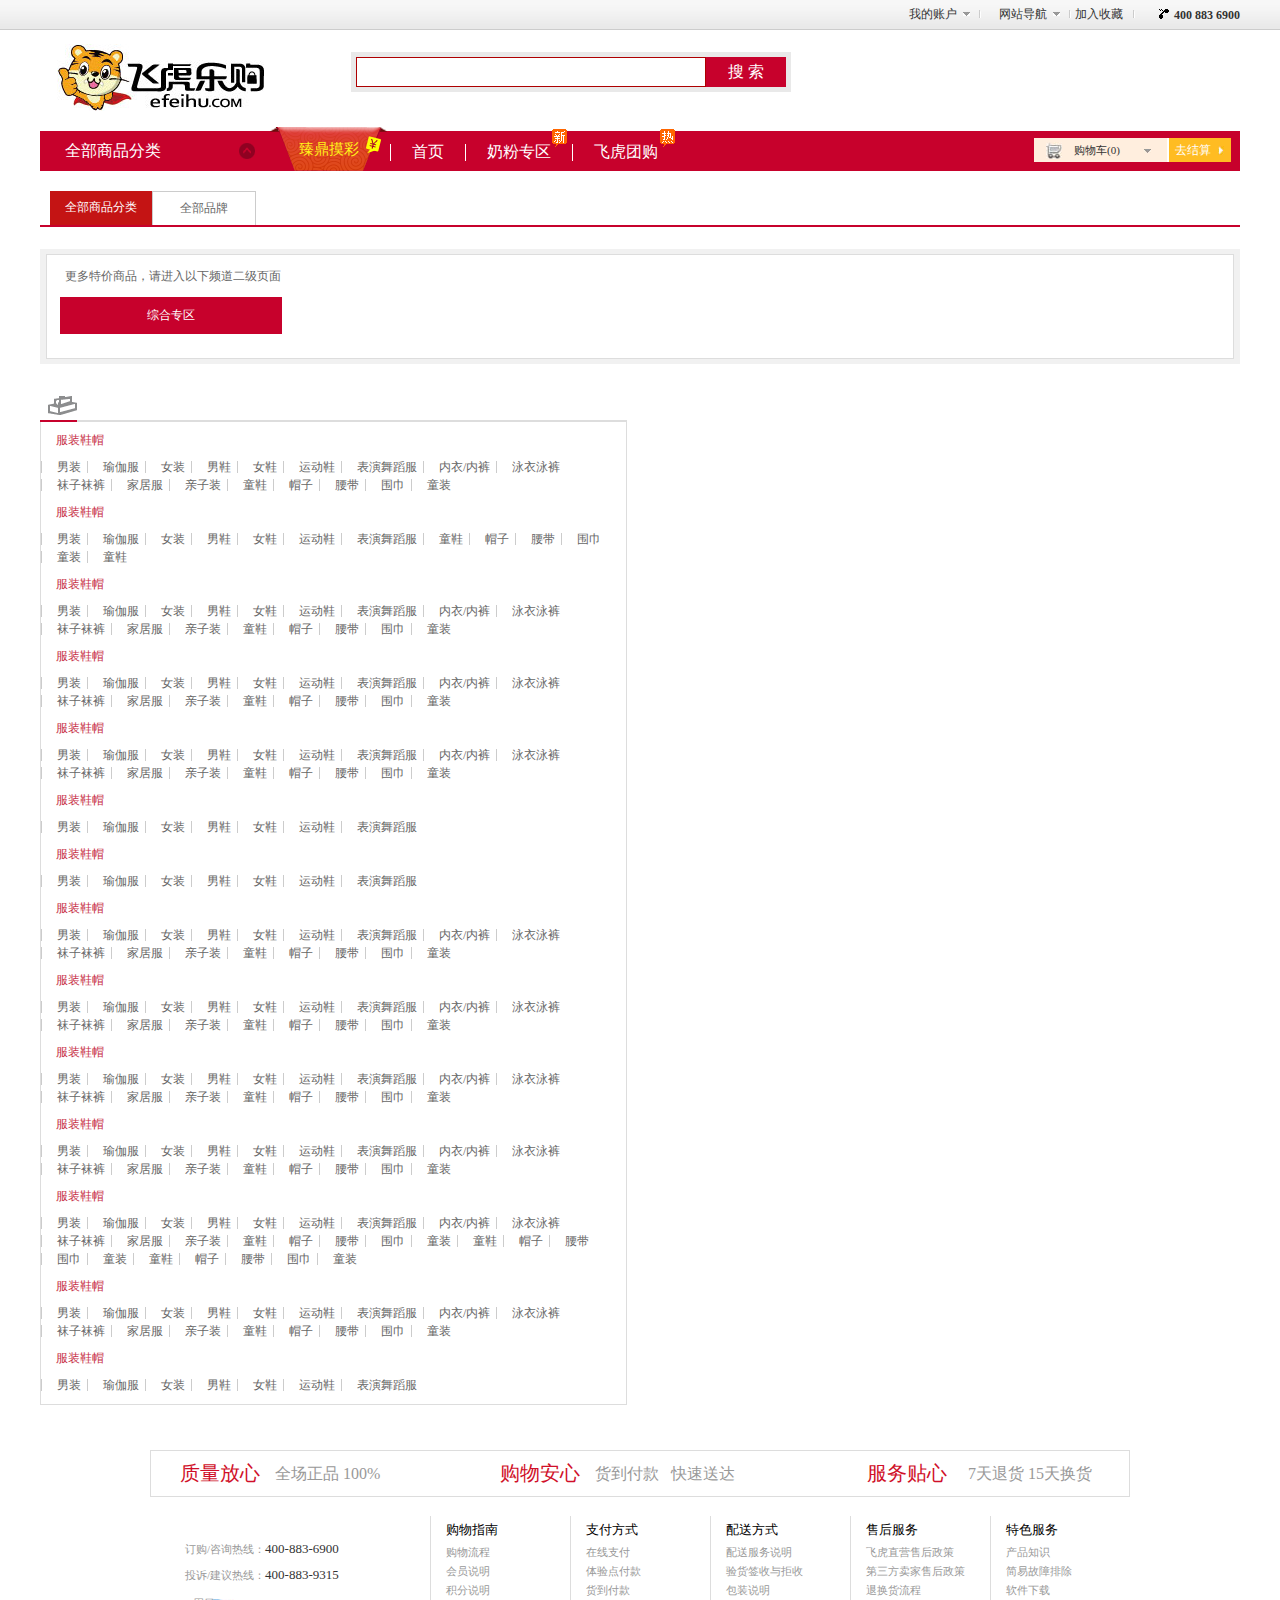
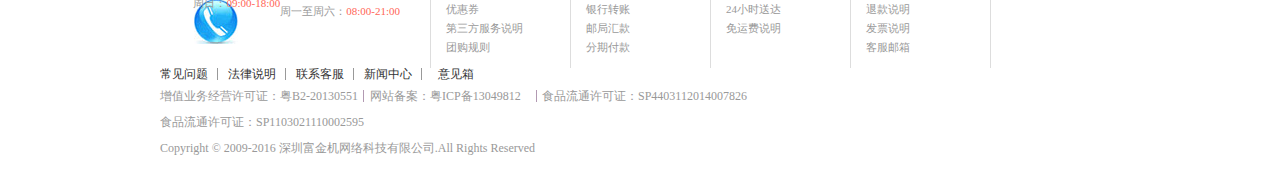
<file: 123/html/caidan.html>
<!DOCTYPE html>
<html>
	<head>
		<meta charset="UTF-8">
		<title>列表分类</title>
	    <script type="text/javascript" src="../js/jquery-1.11.0.js"></script>
		<script type="text/javascript" src="../js/myhave.js"></script>
		<link rel="stylesheet" type="text/css" href="../css/common.css"/> 
		<link rel="stylesheet" type="text/css" href="../css/style03.css"/>
	</head>
	<body>
		<div class="sl_sitenav">
			<div class="sl_sitenav_bd clearfix">
				<div class="loginReg" id="loginReg" style="display: ">
					<span class="login">
						您好，欢迎来到飞虎乐购！
						<a href="denglu.html">安全登录</a>
					</span>
					<span class="reg">
						还没加入我们？
						<a href="zhuce.html">免费注册</a>
					</span>
				</div>
				<div class="quickmenu">
					<div class="myacount" id="Jmyacount">
						<div class="menu">
							<a href="#" class="menu_hd" >
	                        	我的账户
	                        	<b></b>
	                        	<span></span>
							</a>
		                    <ul class="menu_bd">
		                        <li><a href="#">账户首页</a></li>
		                        <li><a href="#">我的收藏</a></li>
		                        <li><a href="#">我的订单</a></li>
		                    </ul>

						</div>	
					</div>
					<div class="help" id="Jhelp"> 
		                <div class="menu"> 
			             	<a href="#" class="menu_hd">
			             		网站导航
			             		<b></b>
			             		<span></span>
			             		</a>
			                <ul class="menu_bd ">
			                    <li><a href="#">帮助中心</a></li>
			                    <li><a href="#">联系客服</a></li>
			                    <li><a href="#">常见问题</a></li>
			                </ul>
		                </div>
		            </div>
					<div class="collection">
                        <a href="#" id="JaddFavorites">加入收藏</a>
                        <b></b>
					</div>                
                    <div class="tel">
                        400 883 6900
                        <b></b>
                    </div>
				</div>
			</div>
		</div>
		<div class="tubiao">
			<a class="fhlg" title="飞虎乐购" href="../index.html"><img src="../img/fhlg.jpg"/></a>
			<form class="sarch">
				<input class="text" type="text">
				<input class="butn" type="button" value="搜 索">
			</form>
			<div class="mainnav">
				<div class="clect">
					<span>全部商品分类<i></i></span>
					<ul class="second">
						<li><em></em><a href="#">服装鞋帽</a><b></b></li>
						<li><em></em><a href="#">服装鞋帽</a><b></b></li>
						<li><em></em><a href="#">服装鞋帽</a><b></b></li>
						<li><em></em><a href="#">服装鞋帽</a><b></b></li>
						<li><em></em><a href="#">服装鞋帽</a><b></b></li>
						<li><em></em><a href="#">服装鞋帽</a><b></b></li>
						<li><em></em><a href="#">服装鞋帽</a><b></b></li>
						<li><em></em><a href="#">服装鞋帽</a><b></b></li>
						<li><em></em><a href="#">服装鞋帽</a><b></b></li>
						<li><em></em><a href="#">服装鞋帽</a><b></b></li>
						<li><em></em><a href="#">服装鞋帽</a><b></b></li>
					</ul>
					<div>
					<div class="clect_a">
						<div class="clect_l">
							<ul>
								<li><em></em><a href="#">男装</a></li>
								<li><em></em><a href="#">瑜伽服</a></li>
								<li><em></em><a href="#">女装</a></li>
								<li><em></em><a href="#">男鞋</a></li>
								<li><em></em><a href="#">女鞋</a></li>
								<li><em></em><a href="#">运动鞋</a></li>
								<li><em></em><a href="#">表演舞蹈服</a></li>
								<li><em></em><a href="#">内衣/内裤</a></li>
								<li><em></em><a href="#">泳衣泳裤</a></li>
								<li><em></em><a href="#">袜子袜裤</a></li>
								<li><em></em><a href="#">家居服</a></li>
								<li><em></em><a href="#">亲子装</a></li>
								<li><em></em><a href="#">童鞋</a></li>
								<li><em></em><a href="#">帽子</a></li>
								<li><em></em><a href="#">腰带</a></li>
								<li><em></em><a href="#">围巾</a></li>
								<li><em></em><a href="#">童装</a></li>
								
							</ul>
		
						</div>
						<div class="clect_r">
							<h3>热门品牌</h3>
							<span></span>
							<b></b>
							<ul class="clect_k">
								<li><a href="#">自然堂</a></li>
								<li><a href="#">御泥坊</a></li>
								<li><a href="#">博洋家纺</a></li>
								<li><a href="#">乐扣乐扣</a></li>
								<li><a href="#">七匹狼</a></li>
								<li><a href="#">爱华仕</a></li>
								<li><a href="#">苏泊尔</a></li>
								<li><a href="#">美的</a></li>
								<li><a href="#">曼秀雷敦</a></li>
							</ul>
						</div>
					</div>
					<div class="clect_a">
						<div class="clect_l">
							<ul>
								<li><em></em><a href="#">男装</a></li>
								<li><em></em><a href="#">瑜伽服</a></li>
								<li><em></em><a href="#">女装</a></li>
								<li><em></em><a href="#">男鞋</a></li>
								<li><em></em><a href="#">女鞋</a></li>
								<li><em></em><a href="#">运动鞋</a></li>
								<li><em></em><a href="#">表演舞蹈服</a></li>
								<li><em></em><a href="#">内衣/内裤</a></li>
								<li><em></em><a href="#">泳衣泳裤</a></li>
								<li><em></em><a href="#">袜子袜裤</a></li>
								<li><em></em><a href="#">家居服</a></li>
								<li><em></em><a href="#">亲子装</a></li>
								<li><em></em><a href="#">童鞋</a></li>
								<li><em></em><a href="#">帽子</a></li>
								<li><em></em><a href="#">腰带</a></li>
								<li><em></em><a href="#">围巾</a></li>
								<li><em></em><a href="#">童装</a></li>
								
							</ul>
		
						</div>
						<div class="clect_r">
							<h3>热门品牌</h3>
							<span></span>
							<b></b>
							<ul class="clect_k">
								<li><a href="#">自然堂</a></li>
								<li><a href="#">御泥坊</a></li>
								<li><a href="#">博洋家纺</a></li>
								<li><a href="#">乐扣乐扣</a></li>
								<li><a href="#">七匹狼</a></li>
								<li><a href="#">爱华仕</a></li>
								<li><a href="#">苏泊尔</a></li>
								<li><a href="#">美的</a></li>
								<li><a href="#">曼秀雷敦</a></li>
							</ul>
						</div>
					</div>
					<div class="clect_a">
						<div class="clect_l">
							<ul>
								<li><em></em><a href="#">男装</a></li>
								<li><em></em><a href="#">瑜伽服</a></li>
								<li><em></em><a href="#">女装</a></li>
								<li><em></em><a href="#">男鞋</a></li>
								<li><em></em><a href="#">女鞋</a></li>
								<li><em></em><a href="#">运动鞋</a></li>
								<li><em></em><a href="#">表演舞蹈服</a></li>
								<li><em></em><a href="#">内衣/内裤</a></li>
								<li><em></em><a href="#">泳衣泳裤</a></li>
								<li><em></em><a href="#">袜子袜裤</a></li>
								<li><em></em><a href="#">家居服</a></li>
								<li><em></em><a href="#">亲子装</a></li>
								<li><em></em><a href="#">童鞋</a></li>
								<li><em></em><a href="#">帽子</a></li>
								<li><em></em><a href="#">腰带</a></li>
								<li><em></em><a href="#">围巾</a></li>
								<li><em></em><a href="#">童装</a></li>
								
							</ul>
		
						</div>
						<div class="clect_r">
							<h3>热门品牌</h3>
							<span></span>
							<b></b>
							<ul class="clect_k">
								<li><a href="#">自然堂</a></li>
								<li><a href="#">御泥坊</a></li>
								<li><a href="#">博洋家纺</a></li>
								<li><a href="#">乐扣乐扣</a></li>
								<li><a href="#">七匹狼</a></li>
								<li><a href="#">爱华仕</a></li>
								<li><a href="#">苏泊尔</a></li>
								<li><a href="#">美的</a></li>
								<li><a href="#">曼秀雷敦</a></li>
							</ul>
						</div>
					</div>
					<div class="clect_a">
						<div class="clect_l">
							<ul>
								<li><em></em><a href="#">男装</a></li>
								<li><em></em><a href="#">瑜伽服</a></li>
								<li><em></em><a href="#">女装</a></li>
								<li><em></em><a href="#">男鞋</a></li>
								<li><em></em><a href="#">女鞋</a></li>
								<li><em></em><a href="#">运动鞋</a></li>
								<li><em></em><a href="#">表演舞蹈服</a></li>
								<li><em></em><a href="#">内衣/内裤</a></li>
								<li><em></em><a href="#">泳衣泳裤</a></li>
								<li><em></em><a href="#">袜子袜裤</a></li>
								<li><em></em><a href="#">家居服</a></li>
								<li><em></em><a href="#">亲子装</a></li>
								<li><em></em><a href="#">童鞋</a></li>
								<li><em></em><a href="#">帽子</a></li>
								<li><em></em><a href="#">腰带</a></li>
								<li><em></em><a href="#">围巾</a></li>
								<li><em></em><a href="#">童装</a></li>
								
							</ul>
		
						</div>
						<div class="clect_r">
							<h3>热门品牌</h3>
							<span></span>
							<b></b>
							<ul class="clect_k">
								<li><a href="#">自然堂</a></li>
								<li><a href="#">御泥坊</a></li>
								<li><a href="#">博洋家纺</a></li>
								<li><a href="#">乐扣乐扣</a></li>
								<li><a href="#">七匹狼</a></li>
								<li><a href="#">爱华仕</a></li>
								<li><a href="#">苏泊尔</a></li>
								<li><a href="#">美的</a></li>
								<li><a href="#">曼秀雷敦</a></li>
							</ul>
						</div>
					</div>
					<div class="clect_a">
						<div class="clect_l">
							<ul>
								<li><em></em><a href="#">男装</a></li>
								<li><em></em><a href="#">瑜伽服</a></li>
								<li><em></em><a href="#">女装</a></li>
								<li><em></em><a href="#">男鞋</a></li>
								<li><em></em><a href="#">女鞋</a></li>
								<li><em></em><a href="#">运动鞋</a></li>
								<li><em></em><a href="#">表演舞蹈服</a></li>
								<li><em></em><a href="#">内衣/内裤</a></li>
								<li><em></em><a href="#">泳衣泳裤</a></li>
								<li><em></em><a href="#">袜子袜裤</a></li>
								<li><em></em><a href="#">家居服</a></li>
								<li><em></em><a href="#">亲子装</a></li>
								<li><em></em><a href="#">童鞋</a></li>
								<li><em></em><a href="#">帽子</a></li>
								<li><em></em><a href="#">腰带</a></li>
								<li><em></em><a href="#">围巾</a></li>
								<li><em></em><a href="#">童装</a></li>
								
							</ul>
		
						</div>
						<div class="clect_r">
							<h3>热门品牌</h3>
							<span></span>
							<b></b>
							<ul class="clect_k">
								<li><a href="#">自然堂</a></li>
								<li><a href="#">御泥坊</a></li>
								<li><a href="#">博洋家纺</a></li>
								<li><a href="#">乐扣乐扣</a></li>
								<li><a href="#">七匹狼</a></li>
								<li><a href="#">爱华仕</a></li>
								<li><a href="#">苏泊尔</a></li>
								<li><a href="#">美的</a></li>
								<li><a href="#">曼秀雷敦</a></li>
							</ul>
						</div>
					</div>
					<div class="clect_a">
						<div class="clect_l">
							<ul>
								<li><em></em><a href="#">男装</a></li>
								<li><em></em><a href="#">瑜伽服</a></li>
								<li><em></em><a href="#">女装</a></li>
								<li><em></em><a href="#">男鞋</a></li>
								<li><em></em><a href="#">女鞋</a></li>
								<li><em></em><a href="#">运动鞋</a></li>
								<li><em></em><a href="#">表演舞蹈服</a></li>
								<li><em></em><a href="#">内衣/内裤</a></li>
								<li><em></em><a href="#">泳衣泳裤</a></li>
								<li><em></em><a href="#">袜子袜裤</a></li>
								<li><em></em><a href="#">家居服</a></li>
								<li><em></em><a href="#">亲子装</a></li>
								<li><em></em><a href="#">童鞋</a></li>
								<li><em></em><a href="#">帽子</a></li>
								<li><em></em><a href="#">腰带</a></li>
								<li><em></em><a href="#">围巾</a></li>
								<li><em></em><a href="#">童装</a></li>
								
							</ul>
		
						</div>
						<div class="clect_r">
							<h3>热门品牌</h3>
							<span></span>
							<b></b>
							<ul class="clect_k">
								<li><a href="#">自然堂</a></li>
								<li><a href="#">御泥坊</a></li>
								<li><a href="#">博洋家纺</a></li>
								<li><a href="#">乐扣乐扣</a></li>
								<li><a href="#">七匹狼</a></li>
								<li><a href="#">爱华仕</a></li>
								<li><a href="#">苏泊尔</a></li>
								<li><a href="#">美的</a></li>
								<li><a href="#">曼秀雷敦</a></li>
							</ul>
						</div>
					</div>
					<div class="clect_a">
						<div class="clect_l">
							<ul>
								<li><em></em><a href="#">男装</a></li>
								<li><em></em><a href="#">瑜伽服</a></li>
								<li><em></em><a href="#">女装</a></li>
								<li><em></em><a href="#">男鞋</a></li>
								<li><em></em><a href="#">女鞋</a></li>
								<li><em></em><a href="#">运动鞋</a></li>
								<li><em></em><a href="#">表演舞蹈服</a></li>
								<li><em></em><a href="#">内衣/内裤</a></li>
								<li><em></em><a href="#">泳衣泳裤</a></li>
								<li><em></em><a href="#">袜子袜裤</a></li>
								<li><em></em><a href="#">家居服</a></li>
								<li><em></em><a href="#">亲子装</a></li>
								<li><em></em><a href="#">童鞋</a></li>
								<li><em></em><a href="#">帽子</a></li>
								<li><em></em><a href="#">腰带</a></li>
								<li><em></em><a href="#">围巾</a></li>
								<li><em></em><a href="#">童装</a></li>
								
							</ul>
		
						</div>
						<div class="clect_r">
							<h3>热门品牌</h3>
							<span></span>
							<b></b>
							<ul class="clect_k">
								<li><a href="#">自然堂</a></li>
								<li><a href="#">御泥坊</a></li>
								<li><a href="#">博洋家纺</a></li>
								<li><a href="#">乐扣乐扣</a></li>
								<li><a href="#">七匹狼</a></li>
								<li><a href="#">爱华仕</a></li>
								<li><a href="#">苏泊尔</a></li>
								<li><a href="#">美的</a></li>
								<li><a href="#">曼秀雷敦</a></li>
							</ul>
						</div>
					</div>
					<div class="clect_a">
						<div class="clect_l">
							<ul>
								<li><em></em><a href="#">男装</a></li>
								<li><em></em><a href="#">瑜伽服</a></li>
								<li><em></em><a href="#">女装</a></li>
								<li><em></em><a href="#">男鞋</a></li>
								<li><em></em><a href="#">女鞋</a></li>
								<li><em></em><a href="#">运动鞋</a></li>
								<li><em></em><a href="#">表演舞蹈服</a></li>
								<li><em></em><a href="#">内衣/内裤</a></li>
								<li><em></em><a href="#">泳衣泳裤</a></li>
								<li><em></em><a href="#">袜子袜裤</a></li>
								<li><em></em><a href="#">家居服</a></li>
								<li><em></em><a href="#">亲子装</a></li>
								<li><em></em><a href="#">童鞋</a></li>
								<li><em></em><a href="#">帽子</a></li>
								<li><em></em><a href="#">腰带</a></li>
								<li><em></em><a href="#">围巾</a></li>
								<li><em></em><a href="#">童装</a></li>
								
							</ul>
		
						</div>
						<div class="clect_r">
							<h3>热门品牌</h3>
							<span></span>
							<b></b>
							<ul class="clect_k">
								<li><a href="#">自然堂</a></li>
								<li><a href="#">御泥坊</a></li>
								<li><a href="#">博洋家纺</a></li>
								<li><a href="#">乐扣乐扣</a></li>
								<li><a href="#">七匹狼</a></li>
								<li><a href="#">爱华仕</a></li>
								<li><a href="#">苏泊尔</a></li>
								<li><a href="#">美的</a></li>
								<li><a href="#">曼秀雷敦</a></li>
							</ul>
						</div>
					</div>
					<div class="clect_a">
						<div class="clect_l">
							<ul>
								<li><em></em><a href="#">男装</a></li>
								<li><em></em><a href="#">瑜伽服</a></li>
								<li><em></em><a href="#">女装</a></li>
								<li><em></em><a href="#">男鞋</a></li>
								<li><em></em><a href="#">女鞋</a></li>
								<li><em></em><a href="#">运动鞋</a></li>
								<li><em></em><a href="#">表演舞蹈服</a></li>
								<li><em></em><a href="#">内衣/内裤</a></li>
								<li><em></em><a href="#">泳衣泳裤</a></li>
								<li><em></em><a href="#">袜子袜裤</a></li>
								<li><em></em><a href="#">家居服</a></li>
								<li><em></em><a href="#">亲子装</a></li>
								<li><em></em><a href="#">童鞋</a></li>
								<li><em></em><a href="#">帽子</a></li>
								<li><em></em><a href="#">腰带</a></li>
								<li><em></em><a href="#">围巾</a></li>
								<li><em></em><a href="#">童装</a></li>
								
							</ul>
		
						</div>
						<div class="clect_r">
							<h3>热门品牌</h3>
							<span></span>
							<b></b>
							<ul class="clect_k">
								<li><a href="#">自然堂</a></li>
								<li><a href="#">御泥坊</a></li>
								<li><a href="#">博洋家纺</a></li>
								<li><a href="#">乐扣乐扣</a></li>
								<li><a href="#">七匹狼</a></li>
								<li><a href="#">爱华仕</a></li>
								<li><a href="#">苏泊尔</a></li>
								<li><a href="#">美的</a></li>
								<li><a href="#">曼秀雷敦</a></li>
							</ul>
						</div>
					</div>
					<div class="clect_a">
						<div class="clect_l">
							<ul>
								<li><em></em><a href="#">男装</a></li>
								<li><em></em><a href="#">瑜伽服</a></li>
								<li><em></em><a href="#">女装</a></li>
								<li><em></em><a href="#">男鞋</a></li>
								<li><em></em><a href="#">女鞋</a></li>
								<li><em></em><a href="#">运动鞋</a></li>
								<li><em></em><a href="#">表演舞蹈服</a></li>
								<li><em></em><a href="#">内衣/内裤</a></li>
								<li><em></em><a href="#">泳衣泳裤</a></li>
								<li><em></em><a href="#">袜子袜裤</a></li>
								<li><em></em><a href="#">家居服</a></li>
								<li><em></em><a href="#">亲子装</a></li>
								<li><em></em><a href="#">童鞋</a></li>
								<li><em></em><a href="#">帽子</a></li>
								<li><em></em><a href="#">腰带</a></li>
								<li><em></em><a href="#">围巾</a></li>
								<li><em></em><a href="#">童装</a></li>
								
							</ul>
		
						</div>
						<div class="clect_r">
							<h3>热门品牌</h3>
							<span></span>
							<b></b>
							<ul class="clect_k">
								<li><a href="#">自然堂</a></li>
								<li><a href="#">御泥坊</a></li>
								<li><a href="#">博洋家纺</a></li>
								<li><a href="#">乐扣乐扣</a></li>
								<li><a href="#">七匹狼</a></li>
								<li><a href="#">爱华仕</a></li>
								<li><a href="#">苏泊尔</a></li>
								<li><a href="#">美的</a></li>
								<li><a href="#">曼秀雷敦</a></li>
							</ul>
						</div>
					</div>
					<div class="clect_a">
						<div class="clect_l">
							<ul>
								<li><em></em><a href="#">男装</a></li>
								<li><em></em><a href="#">瑜伽服</a></li>
								<li><em></em><a href="#">女装</a></li>
								<li><em></em><a href="#">男鞋</a></li>
								<li><em></em><a href="#">女鞋</a></li>
								<li><em></em><a href="#">运动鞋</a></li>
								<li><em></em><a href="#">表演舞蹈服</a></li>
								<li><em></em><a href="#">内衣/内裤</a></li>
								<li><em></em><a href="#">泳衣泳裤</a></li>
								<li><em></em><a href="#">袜子袜裤</a></li>
								<li><em></em><a href="#">家居服</a></li>
								<li><em></em><a href="#">亲子装</a></li>
								<li><em></em><a href="#">童鞋</a></li>
								<li><em></em><a href="#">帽子</a></li>
								<li><em></em><a href="#">腰带</a></li>
								<li><em></em><a href="#">围巾</a></li>
								<li><em></em><a href="#">童装</a></li>
								
							</ul>
		
						</div>
						<div class="clect_r">
							<h3>热门品牌</h3>
							<span></span>
							<b></b>
							<ul class="clect_k">
								<li><a href="#">自然堂</a></li>
								<li><a href="#">御泥坊</a></li>
								<li><a href="#">博洋家纺</a></li>
								<li><a href="#">乐扣乐扣</a></li>
								<li><a href="#">七匹狼</a></li>
								<li><a href="#">爱华仕</a></li>
								<li><a href="#">苏泊尔</a></li>
								<li><a href="#">美的</a></li>
								<li><a href="#">曼秀雷敦</a></li>
							</ul>
						</div>
					</div>
					</div>
				</div>
				<div class="mocai">
					<a title="臻鼎摸彩" href="#">臻鼎摸彩</a>
				</div>
				<ul class="main_nav">
					<li><a title="首页" href="../index.html">首页</a></li>
					<li><a title="奶粉专区" href="#">奶粉专区</a><span class="new"></span></li>
					<li><a title="飞虎团购" href="#">飞虎团购</a><span class="hot"></span></li>
				</ul>
				<div class="shop">
					<a class="car" href="#">购物车(<b>0</b>)<i></i></a>
					<a class="cash" title="去结算" href="#">去结算</a>
				</div>
				<div class="hid">您还未将任何商品加入购物车哦</div>
			</div>
		</div>
		<div class="fenlei">
			<span class="action">全部商品分类</span>
			<span>全部品牌</span>
		</div>
		<div class="zonghe">
			<div class="zonghe_p">
				<p>更多特价商品，请进入以下频道二级页面</p>
				<a href="../index.html">综合专区</a>
			</div>
		</div>
		<div class="shang_list">
			<div class="mai"><img src="../img/detail_other.png"/></div>
			<div class="shang_listu">
				<div class="shang_k" >
					<span>服装鞋帽</span>
					<ul>
						<li class="first"><a href="#">男装</a></li>
						<li><a href="#">瑜伽服</a></li>
						<li><a href="#">女装</a></li>
						<li><a href="#">男鞋</a></li>
						<li><a href="#">女鞋</a></li>
						<li><a href="#">运动鞋</a></li>
						<li><a href="#">表演舞蹈服</a></li>
						<li><a href="#">内衣/内裤</a></li>
						<li><a href="#">泳衣泳裤</a></li>
						<li><a href="#">袜子袜裤</a></li>
						<li><a href="#">家居服</a></li>
						<li><a href="#">亲子装</a></li>
						<li><a href="#">童鞋</a></li>
						<li><a href="#">帽子</a></li>
						<li><a href="#">腰带</a></li>
						<li><a href="#">围巾</a></li>
						<li><a href="#">童装</a></li>
						
					</ul>

				</div>
				<div class="shang_k" >
					<span>服装鞋帽</span>
					<ul>
						<li class="first"><a href="#">男装</a></li>
						<li><a href="#">瑜伽服</a></li>
						<li><a href="#">女装</a></li>
						<li><a href="#">男鞋</a></li>
						<li><a href="#">女鞋</a></li>
						<li><a href="#">运动鞋</a></li>
						<li><a href="#">表演舞蹈服</a></li>
						<li><a href="#">童鞋</a></li>
						<li><a href="#">帽子</a></li>
						<li><a href="#">腰带</a></li>
						<li><a href="#">围巾</a></li>
						<li><a href="#">童装</a></li>
						<li><a href="#">童鞋</a></li>
						
						
					</ul>

				</div>
				<div class="shang_k" >
					<span>服装鞋帽</span>
					<ul>
						<li class="first"><a href="#">男装</a></li>
						<li><a href="#">瑜伽服</a></li>
						<li><a href="#">女装</a></li>
						<li><a href="#">男鞋</a></li>
						<li><a href="#">女鞋</a></li>
						<li><a href="#">运动鞋</a></li>
						<li><a href="#">表演舞蹈服</a></li>
						<li><a href="#">内衣/内裤</a></li>
						<li><a href="#">泳衣泳裤</a></li>
						<li><a href="#">袜子袜裤</a></li>
						<li><a href="#">家居服</a></li>
						<li><a href="#">亲子装</a></li>
						<li><a href="#">童鞋</a></li>
						<li><a href="#">帽子</a></li>
						<li><a href="#">腰带</a></li>
						<li><a href="#">围巾</a></li>
						<li><a href="#">童装</a></li>
						
					</ul>

				</div>
				<div class="shang_k" >
					<span>服装鞋帽</span>
					<ul>
						<li class="first"><a href="#">男装</a></li>
						<li><a href="#">瑜伽服</a></li>
						<li><a href="#">女装</a></li>
						<li><a href="#">男鞋</a></li>
						<li><a href="#">女鞋</a></li>
						<li><a href="#">运动鞋</a></li>
						<li><a href="#">表演舞蹈服</a></li>
						<li><a href="#">内衣/内裤</a></li>
						<li><a href="#">泳衣泳裤</a></li>
						<li><a href="#">袜子袜裤</a></li>
						<li><a href="#">家居服</a></li>
						<li><a href="#">亲子装</a></li>
						<li><a href="#">童鞋</a></li>
						<li><a href="#">帽子</a></li>
						<li><a href="#">腰带</a></li>
						<li><a href="#">围巾</a></li>
						<li><a href="#">童装</a></li>
						
					</ul>

				</div>
				<div class="shang_k" >
					<span>服装鞋帽</span>
					<ul>
						<li class="first"><a href="#">男装</a></li>
						<li><a href="#">瑜伽服</a></li>
						<li><a href="#">女装</a></li>
						<li><a href="#">男鞋</a></li>
						<li><a href="#">女鞋</a></li>
						<li><a href="#">运动鞋</a></li>
						<li><a href="#">表演舞蹈服</a></li>
						<li><a href="#">内衣/内裤</a></li>
						<li><a href="#">泳衣泳裤</a></li>
						<li><a href="#">袜子袜裤</a></li>
						<li><a href="#">家居服</a></li>
						<li><a href="#">亲子装</a></li>
						<li><a href="#">童鞋</a></li>
						<li><a href="#">帽子</a></li>
						<li><a href="#">腰带</a></li>
						<li><a href="#">围巾</a></li>
						<li><a href="#">童装</a></li>
						
					</ul>

				</div>
				<div class="shang_k" >
					<span>服装鞋帽</span>
					<ul>
						<li class="first"><a href="#">男装</a></li>
						<li><a href="#">瑜伽服</a></li>
						<li><a href="#">女装</a></li>
						<li><a href="#">男鞋</a></li>
						<li><a href="#">女鞋</a></li>
						<li><a href="#">运动鞋</a></li>
						<li><a href="#">表演舞蹈服</a></li>
						
						
					</ul>

				</div>
				<div class="shang_k" >
					<span>服装鞋帽</span>
					<ul>
						<li class="first"><a href="#">男装</a></li>
						<li><a href="#">瑜伽服</a></li>
						<li><a href="#">女装</a></li>
						<li><a href="#">男鞋</a></li>
						<li><a href="#">女鞋</a></li>
						<li><a href="#">运动鞋</a></li>
						<li><a href="#">表演舞蹈服</a></li>
						
					</ul>

				</div>
				<div class="shang_k" >
					<span>服装鞋帽</span>
					<ul>
						<li class="first"><a href="#">男装</a></li>
						<li><a href="#">瑜伽服</a></li>
						<li><a href="#">女装</a></li>
						<li><a href="#">男鞋</a></li>
						<li><a href="#">女鞋</a></li>
						<li><a href="#">运动鞋</a></li>
						<li><a href="#">表演舞蹈服</a></li>
						<li><a href="#">内衣/内裤</a></li>
						<li><a href="#">泳衣泳裤</a></li>
						<li><a href="#">袜子袜裤</a></li>
						<li><a href="#">家居服</a></li>
						<li><a href="#">亲子装</a></li>
						<li><a href="#">童鞋</a></li>
						<li><a href="#">帽子</a></li>
						<li><a href="#">腰带</a></li>
						<li><a href="#">围巾</a></li>
						<li><a href="#">童装</a></li>
						
					</ul>

				</div>
				<div class="shang_k" >
					<span>服装鞋帽</span>
					<ul>
						<li class="first"><a href="#">男装</a></li>
						<li><a href="#">瑜伽服</a></li>
						<li><a href="#">女装</a></li>
						<li><a href="#">男鞋</a></li>
						<li><a href="#">女鞋</a></li>
						<li><a href="#">运动鞋</a></li>
						<li><a href="#">表演舞蹈服</a></li>
						<li><a href="#">内衣/内裤</a></li>
						<li><a href="#">泳衣泳裤</a></li>
						<li><a href="#">袜子袜裤</a></li>
						<li><a href="#">家居服</a></li>
						<li><a href="#">亲子装</a></li>
						<li><a href="#">童鞋</a></li>
						<li><a href="#">帽子</a></li>
						<li><a href="#">腰带</a></li>
						<li><a href="#">围巾</a></li>
						<li><a href="#">童装</a></li>
						
					</ul>

				</div>
				<div class="shang_k" >
					<span>服装鞋帽</span>
					<ul>
						<li class="first"><a href="#">男装</a></li>
						<li><a href="#">瑜伽服</a></li>
						<li><a href="#">女装</a></li>
						<li><a href="#">男鞋</a></li>
						<li><a href="#">女鞋</a></li>
						<li><a href="#">运动鞋</a></li>
						<li><a href="#">表演舞蹈服</a></li>
						<li><a href="#">内衣/内裤</a></li>
						<li><a href="#">泳衣泳裤</a></li>
						<li><a href="#">袜子袜裤</a></li>
						<li><a href="#">家居服</a></li>
						<li><a href="#">亲子装</a></li>
						<li><a href="#">童鞋</a></li>
						<li><a href="#">帽子</a></li>
						<li><a href="#">腰带</a></li>
						<li><a href="#">围巾</a></li>
						<li><a href="#">童装</a></li>
						
						
					</ul>

				</div>
				<div class="shang_k" >
					<span>服装鞋帽</span>
					<ul>
						<li class="first"><a href="#">男装</a></li>
						<li><a href="#">瑜伽服</a></li>
						<li><a href="#">女装</a></li>
						<li><a href="#">男鞋</a></li>
						<li><a href="#">女鞋</a></li>
						<li><a href="#">运动鞋</a></li>
						<li><a href="#">表演舞蹈服</a></li>
						<li><a href="#">内衣/内裤</a></li>
						<li><a href="#">泳衣泳裤</a></li>
						<li><a href="#">袜子袜裤</a></li>
						<li><a href="#">家居服</a></li>
						<li><a href="#">亲子装</a></li>
						<li><a href="#">童鞋</a></li>
						<li><a href="#">帽子</a></li>
						<li><a href="#">腰带</a></li>
						<li><a href="#">围巾</a></li>
						<li><a href="#">童装</a></li>
						
					</ul>

				</div>
				<div class="shang_k" >
					<span>服装鞋帽</span>
					<ul>
						<li class="first"><a href="#">男装</a></li>
						<li><a href="#">瑜伽服</a></li>
						<li><a href="#">女装</a></li>
						<li><a href="#">男鞋</a></li>
						<li><a href="#">女鞋</a></li>
						<li><a href="#">运动鞋</a></li>
						<li><a href="#">表演舞蹈服</a></li>
						<li><a href="#">内衣/内裤</a></li>
						<li><a href="#">泳衣泳裤</a></li>
						<li><a href="#">袜子袜裤</a></li>
						<li><a href="#">家居服</a></li>
						<li><a href="#">亲子装</a></li>
						<li><a href="#">童鞋</a></li>
						<li><a href="#">帽子</a></li>
						<li><a href="#">腰带</a></li>
						<li><a href="#">围巾</a></li>
						<li><a href="#">童装</a></li>
						<li><a href="#">童鞋</a></li>
						<li><a href="#">帽子</a></li>
						<li><a href="#">腰带</a></li>
						<li><a href="#">围巾</a></li>
						<li><a href="#">童装</a></li>
						<li><a href="#">童鞋</a></li>
						<li><a href="#">帽子</a></li>
						<li><a href="#">腰带</a></li>
						<li><a href="#">围巾</a></li>
						<li><a href="#">童装</a></li>
						
					</ul>

				</div>
				<div class="shang_k" >
					<span>服装鞋帽</span>
					<ul>
						<li class="first"><a href="#">男装</a></li>
						<li><a href="#">瑜伽服</a></li>
						<li><a href="#">女装</a></li>
						<li><a href="#">男鞋</a></li>
						<li><a href="#">女鞋</a></li>
						<li><a href="#">运动鞋</a></li>
						<li><a href="#">表演舞蹈服</a></li>
						<li><a href="#">内衣/内裤</a></li>
						<li><a href="#">泳衣泳裤</a></li>
						<li><a href="#">袜子袜裤</a></li>
						<li><a href="#">家居服</a></li>
						<li><a href="#">亲子装</a></li>
						<li><a href="#">童鞋</a></li>
						<li><a href="#">帽子</a></li>
						<li><a href="#">腰带</a></li>
						<li><a href="#">围巾</a></li>
						<li><a href="#">童装</a></li>
						
					</ul>

				</div>
				<div class="shang_k" >
					<span>服装鞋帽</span>
					<ul>
						<li class="first"><a href="#">男装</a></li>
						<li><a href="#">瑜伽服</a></li>
						<li><a href="#">女装</a></li>
						<li><a href="#">男鞋</a></li>
						<li><a href="#">女鞋</a></li>
						<li><a href="#">运动鞋</a></li>
						<li><a href="#">表演舞蹈服</a></li>
						
						
					</ul>

				</div>
			</div>
		</div>
				<div class=footer>
			<div class="footer_t">
				<ul>
					<li><span class="zhiliang">质量放心</span>全场正品 100%</li>
					<li><span class="gouwu">购物安心</span>货到付款&nbsp;&nbsp;&nbsp;快速送达</li>
					<li><span class="fuwu">服务贴心</span>7天退货 15天换货</li>
				</ul>
			</div>
			<div class="footer_m">
				<div class="tel">
					<p>订购/咨询热线：<span>400-883-6900</span></p>
					<p>投诉/建议热线：<span>400-883-9315</span></p>
					<p class="date01">周一至周六：<i>08:00-21:00</i></p>
					<p class="date02">周日：<i>09:00-18:00</i></p>
				</div>
				<ul class="footer-l">
					<li>
						<dl>
							<dt>购物指南</dt>
							<dd><a href="#">购物流程</a></dd>
							<dd><a href="#">会员说明</a></dd>
							<dd><a href="#">积分说明</a></dd>
							<dd><a href="#">优惠券</a></dd>
							<dd><a href="#">第三方服务说明</a></dd>
							<dd><a href="#">团购规则</a></dd>
						</dl>
					</li>
					<li>
						<dl>
							<dt>支付方式</dt>
							<dd><a href="#">在线支付</a></dd>
							<dd><a href="#">体验点付款</a></dd>
							<dd><a href="#">货到付款</a></dd>
							<dd><a href="#">银行转账</a></dd>
							<dd><a href="#">邮局汇款</a></dd>
							<dd><a href="#">分期付款</a></dd>
						</dl>
					</li>
					<li>
						<dl>
							<dt>配送方式</dt>
							<dd><a href="#">配送服务说明</a></dd>
							<dd><a href="#">验货签收与拒收</a></dd>
							<dd><a href="#">包装说明</a></dd>
							<dd><a href="#">24小时送达</a></dd>
							<dd><a href="#">免运费说明</a></dd>
							
						</dl>
					</li>
					<li>
						<dl>
							<dt>售后服务 </dt>
							<dd><a href="#">飞虎直营售后政策</a></dd>
							<dd><a href="#">第三方卖家售后政策</a></dd>
							<dd><a href="#">退换货流程</a></dd>
							<dd><a href="#">退款说明</a></dd>
							<dd><a href="#">发票说明</a></dd>
							<dd><a href="#">客服邮箱</a></dd>
						</dl>
					</li>
					<li>
						<dl>
							<dt>特色服务</dt>
							<dd><a href="#">产品知识</a></dd>
							<dd><a href="#">简易故障排除</a></dd>
							<dd><a href="#">软件下载</a></dd>

						</dl>
					</li>
				</ul>
			</div>
			<div class="footer_f">
				<ul class="footer_nav">
					<li><a title="常见问题" href="#">常见问题</a></li>
					<li><a title="法律说明" href="#">法律说明</a></li>
					<li><a title="联系客服" href="#">联系客服</a></li>
					<li><a title="新闻中心" href="#">新闻中心</a></li>
					<li class="last"><a title="意见箱" href="#">意见箱</a></li>
				</ul>
				<p><span>增值业务经营许可证：<a href=" http://www.efeihu.com/Pages/Customer/ICP.aspx" target="_blank">粤B2-20130551</a></span><i>网站备案：<a href="http://www.miitbeian.gov.cn/state/outPortal/loginPortal.action" target="_blank">粤ICP备13049812</a></i><span>食品流通许可证：SP4403112014007826</span></p>
				<p>食品流通许可证：SP1103021110002595</p>
				<p> Copyright © 2009-2016 深圳富金机网络科技有限公司.All Rights Reserved</p>
			</div>
		</div>
		
	</body>
</html>
</file>
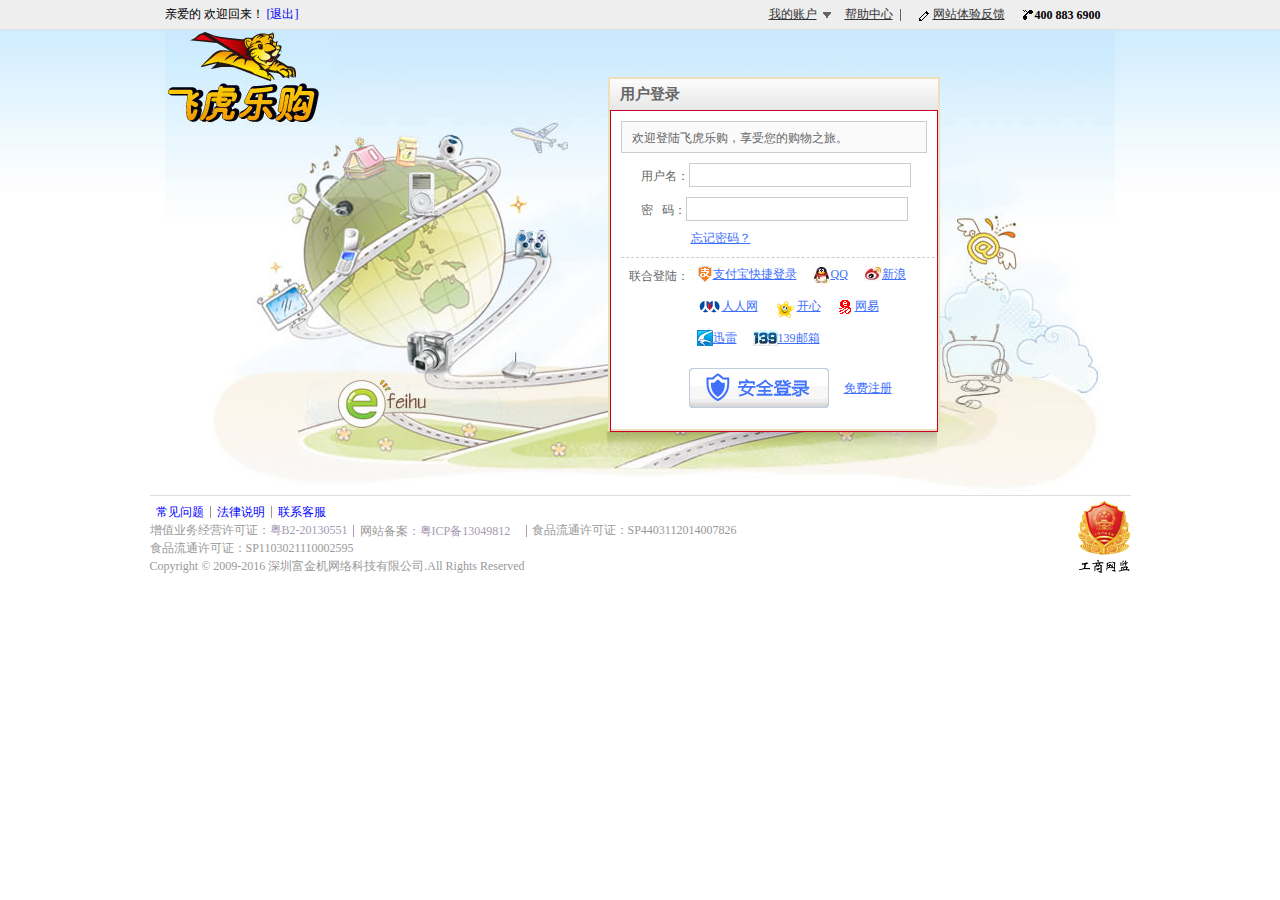
<file: 123/html/denglu.html>
<!DOCTYPE html>
<html>
	<head>
		<meta charset="utf-8">
		<title>登录页面</title>
		
		<link rel="stylesheet" type="text/css" href="../css/style02.css"/>
		
		
	</head>
	<body>
		<div class="sl_sitenav">
			<div class="sl_sitenav_bd clearfix">
				<div class="loginReg" id="loginReg" style="display: ">
					<span class="login">
						您好，欢迎来到飞虎乐购！
						<a href="denglu.html">安全登录</a>
					</span>
					<span class="reg">
						还没加入我们？
						<a href="zhuce.html" target="_self">免费注册</a>
					</span>
				</div>
				<div class="loginReg" id="loginReg_logined" style="display: none">
            	<span class="logined">亲爱的 <a id="loginReg_logined_name" href="#">
                </a>
                	欢迎回来！ <a id="loginReg_logined_black" href="#">[退出]</a></span>
        		</div>

				<div class="quickmenu">
					<div class="myacount" id="Jmyacount">
						<div class="menu">
							<a href="#" class="menu_hd" >
	                        	我的账户
	                        	<b></b>
							</a>
		                    <ul class="menu_bd">
		                        <li><a href="#">账户首页</a></li>
		                        <li><a href="#">我的收藏</a></li>
		                        <li><a class="last" href="#">我的订单</a></li>
		                    </ul>

						</div>	
					</div>
					<div class="help" id="Jhelp"> 
		                <div class="menu"> 
			             	<a href="#" class="menu_hd">
			             		帮助中心
			             		<span></span>
			                </a>
		                </div>
		            </div>
					<div class="collection">
                        <a href="#" id="JaddFavorites">网站体验反馈</a>
                        <b></b>
					</div>                
                    <div class="tel">
                        400 883 6900
                        <b></b>
                    </div>
				</div>
			</div>
		</div>
<div class="main">
			<div class="main_ground">
				<div class="login_logo">
					<a href="../index.html" target="_self"><img src="../img/login_logo.jpg"/></a>
				</div>
			<div class="login_box">
		    <div class="title">
		        <h2>
		            用户登录</h2>
		    </div>
		    <div class="boxMain">
		    	<div class="tips">
		    		欢迎登陆飞虎乐购，享受您的购物之旅。
		    	</div>
		    	<div class="name" id="name">用户名：<input type="text" class="txt" /></div>
		    	<div class="name" id="mima">密 &nbsp;&nbsp;码：<input type="password" class="txt" /></div>
		    	<a class="wang" href="http://www.efeihu.com/Pages/MemberCenter/ForgotPwd.aspx" target="_blank">忘记密码？</a>
		    	<div class="other">
		    		<span>联合登陆：</span>
		    		<ul class="gong">
		    			<li><img src="../img/ico_alipay.gif"/><a href="">支付宝快捷登录</a></li>
		    			<li><img src="../img/qq01.gif"/><a href="">QQ</a></li>
		    			<li><img src="../img/weibo.gif"/><a href="">新浪</a></li>
		    			<li><img src="../img/renren.gif"/><a href="">人人网</a></li>
		    			<li><img src="../img/kaixin.gif"/><a href="">开心</a></li>
		    			<li><img src="../img/yi.gif"/><a href="">网易</a></li>
		    			<li><img src="../img/xunlei.gif"/><a href="">迅雷</a></li>
		    			<li><img src="../img/ichinaMobile.jpg"/><a href="">139邮箱</a></li>
		    		</ul>
		    		<a class="denglu" href="#"></a>
		    		<a class="zhuce" href="zhuce.html">免费注册</a>
		    	</div>
		    	
		    		
		    </div>
    		</div>
			</div>
				<div class="footer_f">
				<ul class="footer_nav">
					<li><a title="常见问题" href="#">常见问题</a></li>
					<li><a title="法律说明" href="#">法律说明</a></li>
					<li class="last"><a title="联系客服" href="#">联系客服</a></li>
				</ul>
				<p><span>增值业务经营许可证：<a href=" http://www.efeihu.com/Pages/Customer/ICP.aspx" target="_blank">粤B2-20130551</a></span><i>网站备案：<a href="http://www.miitbeian.gov.cn/state/outPortal/loginPortal.action" target="_blank">粤ICP备13049812</a></i><span>食品流通许可证：SP4403112014007826</span></p>
				<p>食品流通许可证：SP1103021110002595</p>
				<p> Copyright © 2009-2016 深圳富金机网络科技有限公司.All Rights Reserved</p>
				<div class="guanli">
					<a title="深圳市市场监督管理局企业主体身份公示" href="http://szcert.ebs.org.cn/b692c33f-1d1d-48be-a629-1b69684fcfd5" target="_blank"><img src="../img/govIcon.gif"/></a>
				</div>
			</div>
</div>
<script type="text/javascript" src="../js/jquery-1.11.0.js"></script>
<script type="text/javascript" src="../js/myhave.js"></script>
<script type="text/javascript">
	$(function(){
		$(".myacount").hover(function(){
			$(this).css("background","#c7012c").find(".menu_hd").css({"color":"#fff","textDecoration":"none"});
			$(this).find("b").css("backgroundPosition","-13px 0px");
			$(".menu_bd").css("display","block")
		},
		function(){
			$(".myacount").css("background","#eee").find(".menu_hd").css({"color":"#333","textDecoration":"underline"});
			$(".myacount").find("b").css("backgroundPosition","0px 0px");
			$(".menu_bd").css("display","none")
		
		})
//			var obt = true;
		    var name = $("#name .txt");
			var mi = $("#mima .txt");
			function getcookie(name){
				var str=document.cookie;
				var arr=str.split("; ");
				for(var i=0; i<arr.length;i++){
					var arr2=arr[i].split("=");
					if(arr2[0] == name){
						return arr2[1];
					}			
				}
				return "";
			}
			var zhang = getcookie("zhang");
			var hui = getcookie("hui");
		
			
			$(".denglu").click(function(){
				if(name.val()==zhang && mi.val()==hui){
					
					 window.location.href="../index.html";
//					$("#loginReg_logined").css("display","block");
//					$("#loginReg_logined_name").html(zhang);
//					$("#loginReg").css("display","none");
//					
				}else{
					
					$(".tips").html("信息有误");
					$(".tips").css("color","#f00");
				}
				//if(name.val())
//				console.log($("#name .txt").val())
//				if($("#name .txt").val() == ""){
//					$(".tips").html("用户名不存在");
//					$(".tips").css("color","#f00");
//					}
//				else if($("#mima .txt").val() == ""){
//					$(".tips").html("密码错误");
//					$(".tips").css("color","#f00");
//				}
//				else {
//					$(this).attr("href","../index.html")
//				}
				
		})
			
	
	})
			
	
</script>


	</body>
</html>
</file>
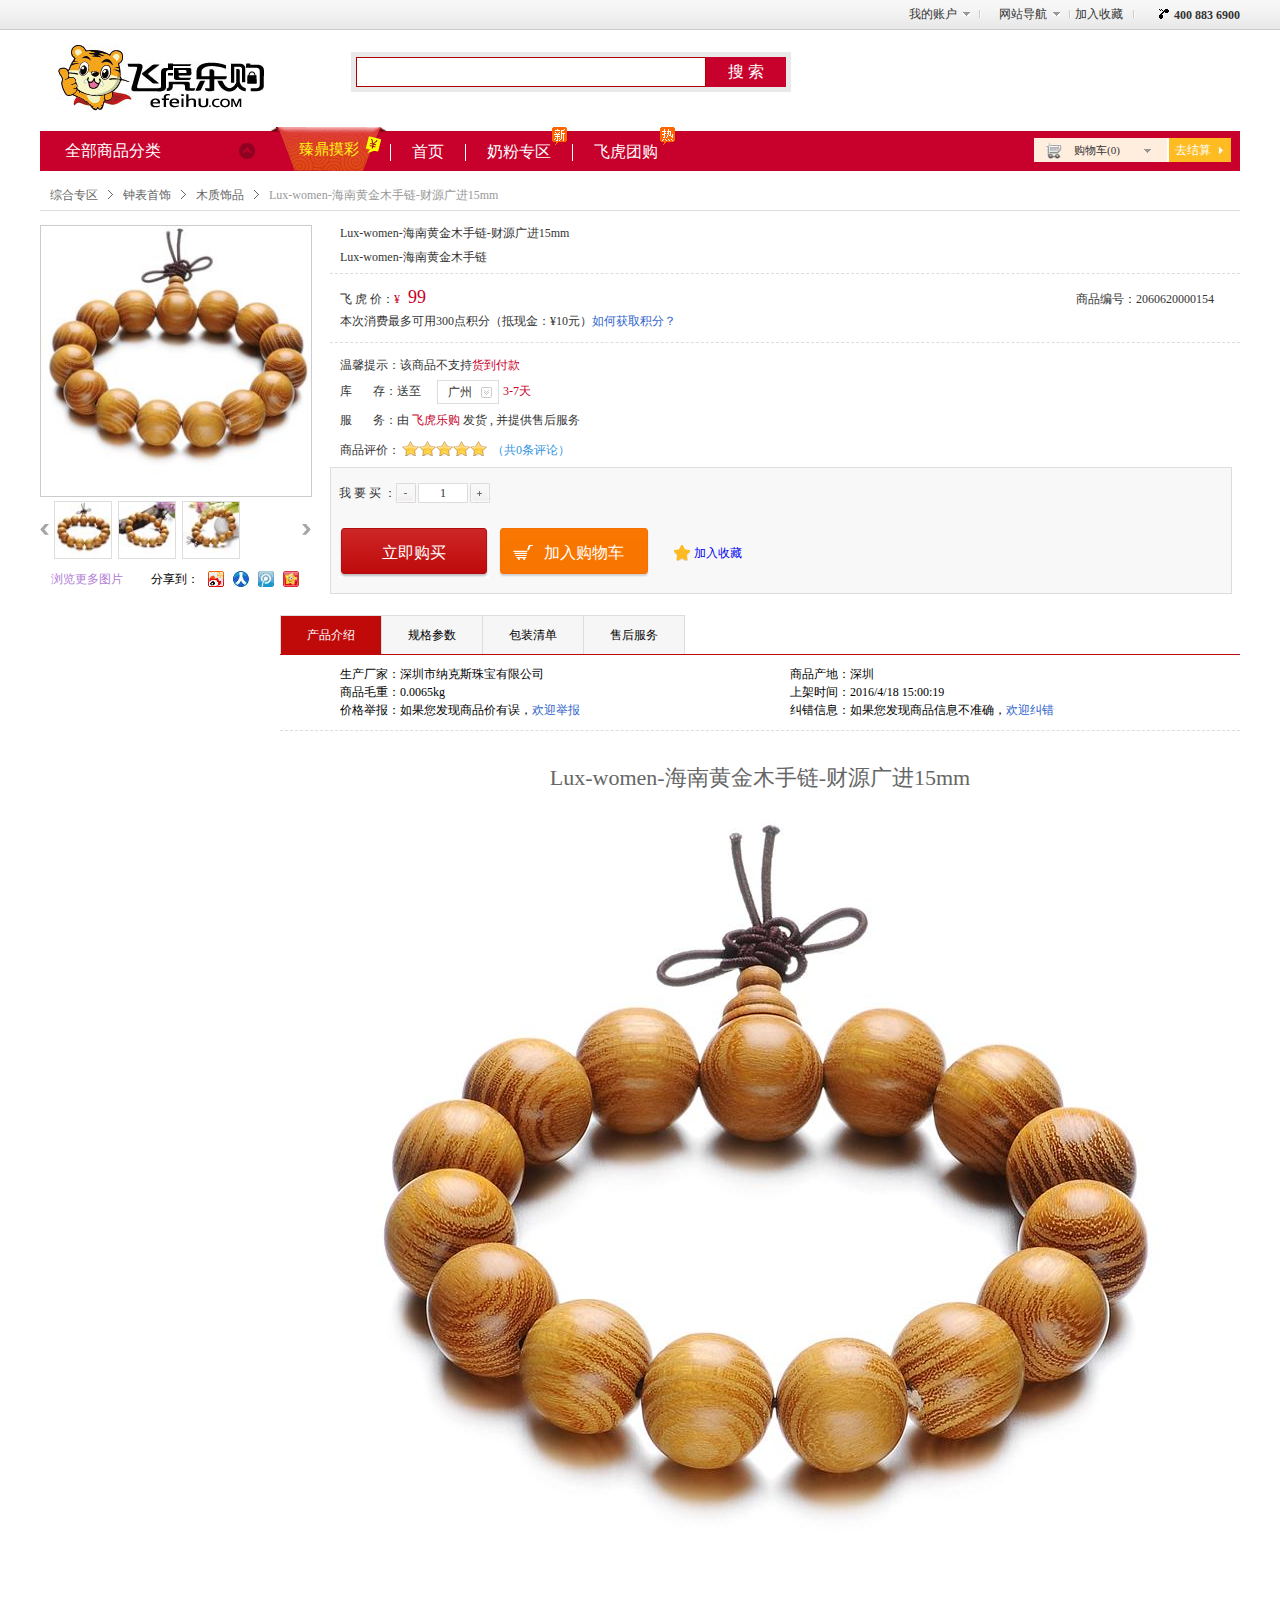
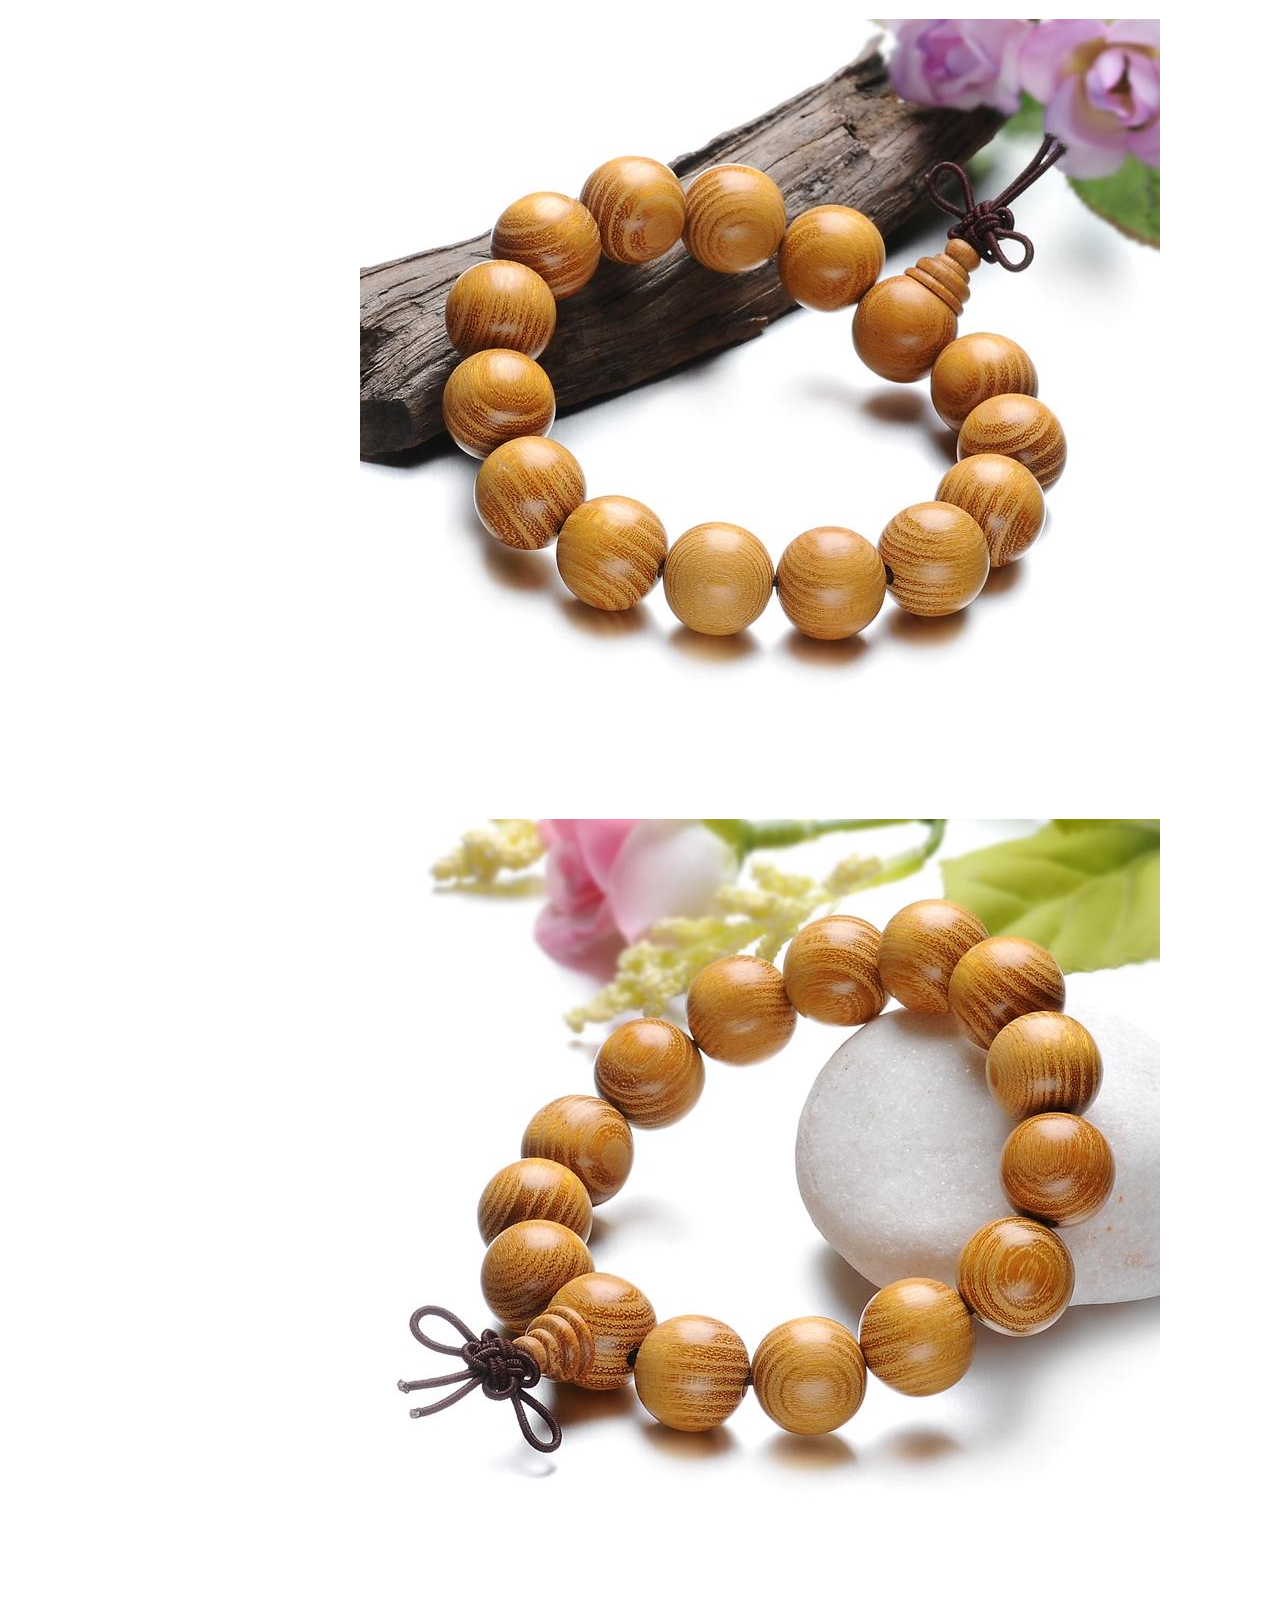
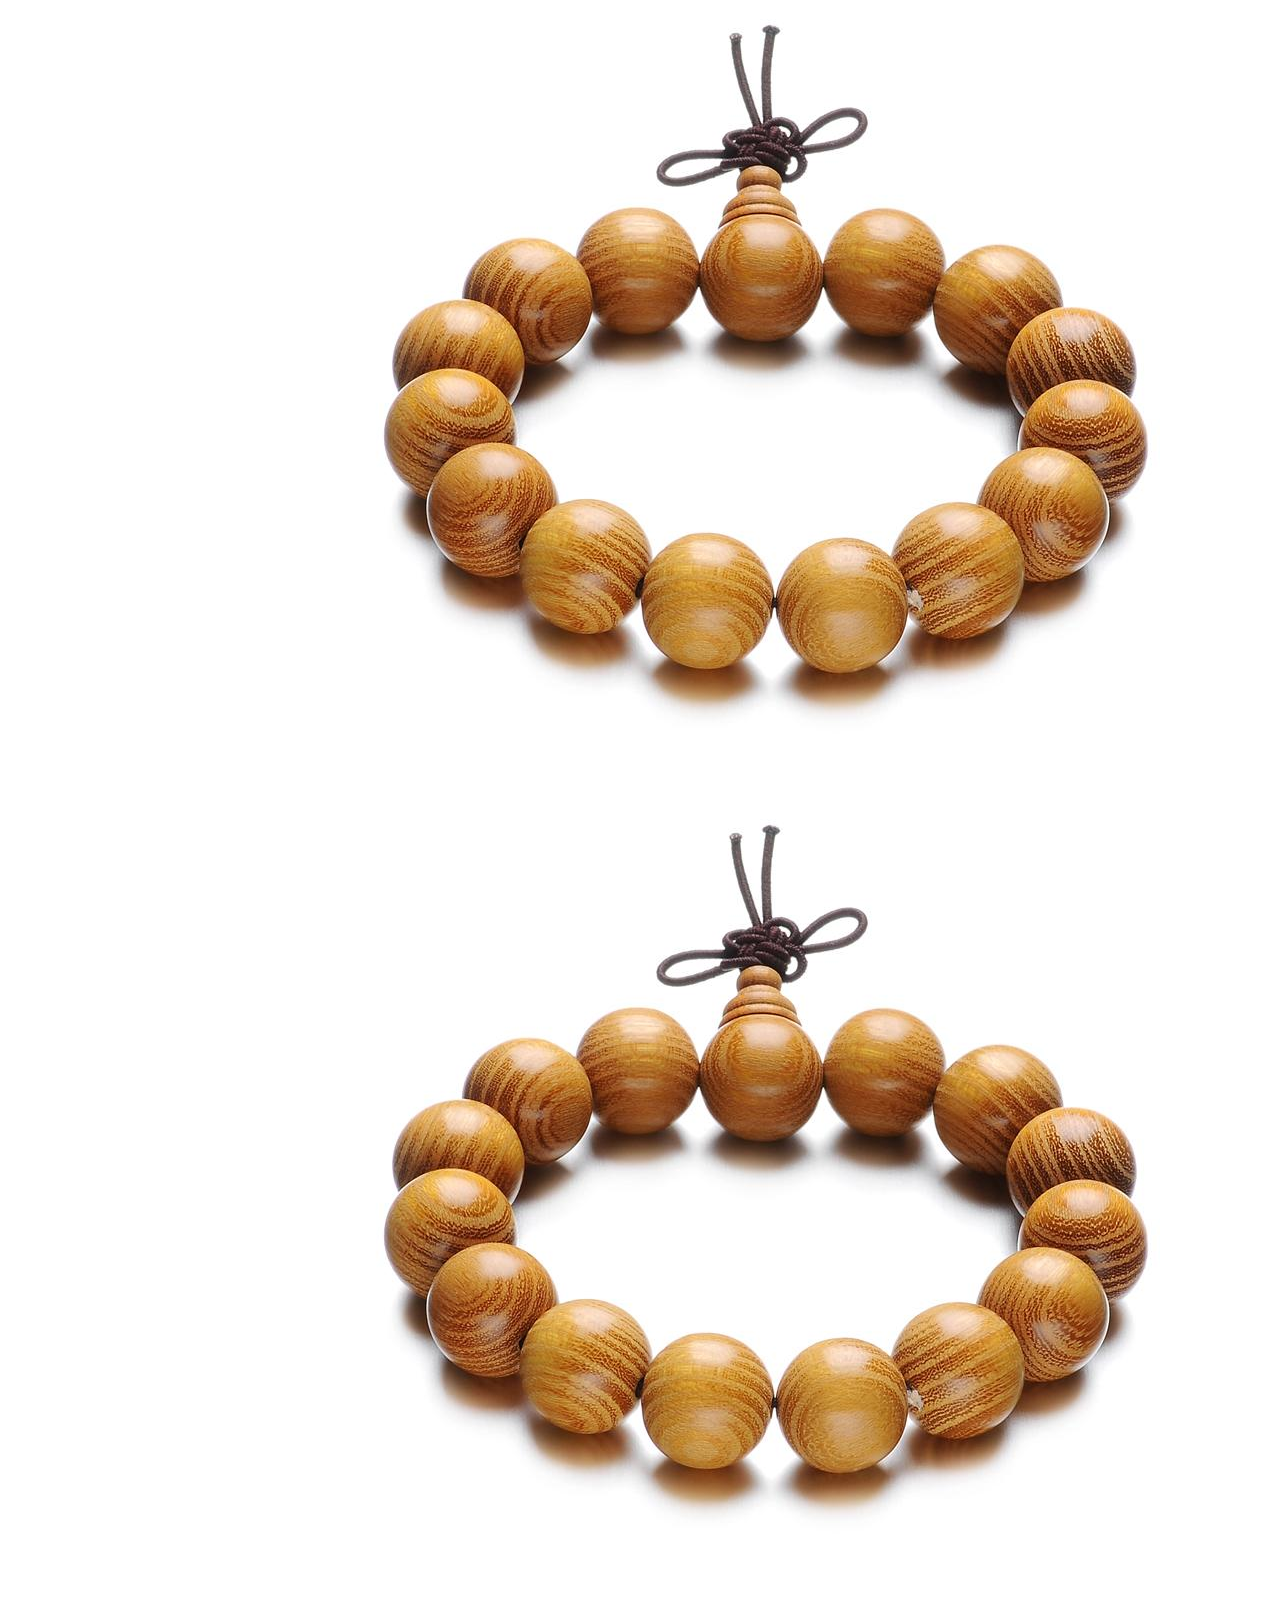
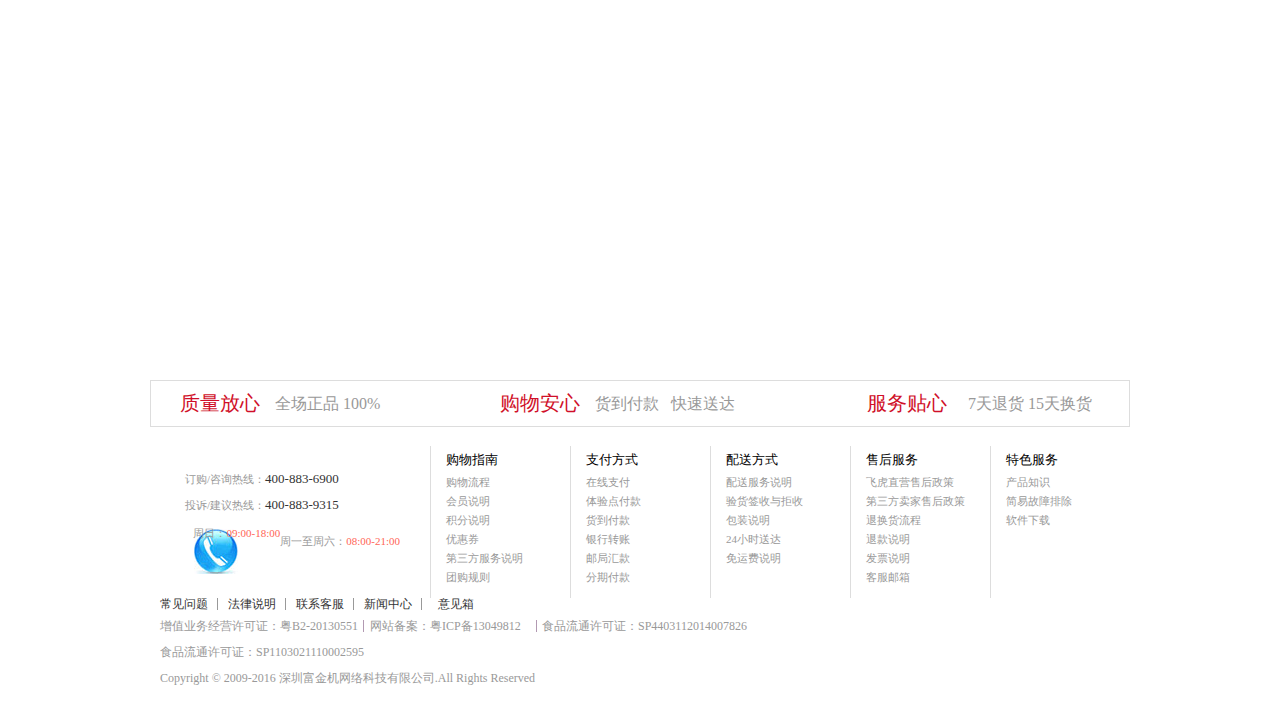
<file: 123/html/detailpage.html>
<!DOCTYPE html>
<html>
	<head>
		<meta charset="UTF-8">
		<title>商品详情</title>
	</head>
	<body>
		<script type="text/javascript" src="../js/jquery-1.11.0.js"></script>
		<script type="text/javascript" src="../js/myhave.js"></script>
		<link rel="stylesheet" type="text/css" href="../css/common.css"/> 
		<link rel="stylesheet" type="text/css" href="../css/style04.css"/>
	</head>
	<body>
		<div class="sl_sitenav">
			<div class="sl_sitenav_bd clearfix">
				<div class="loginReg" id="loginReg" style="display: ">
					<span class="login">
						您好，欢迎来到飞虎乐购！
						<a href="denglu.html">安全登录</a>
					</span>
					<span class="reg">
						还没加入我们？
						<a href="zhuce.html">免费注册</a>
					</span>
				</div>
				<div class="quickmenu">
					<div class="myacount" id="Jmyacount">
						<div class="menu">
							<a href="#" class="menu_hd" >
	                        	我的账户
	                        	<b></b>
	                        	<span></span>
							</a>
		                    <ul class="menu_bd">
		                        <li><a href="#">账户首页</a></li>
		                        <li><a href="#">我的收藏</a></li>
		                        <li><a href="#">我的订单</a></li>
		                    </ul>

						</div>	
					</div>
					<div class="help" id="Jhelp"> 
		                <div class="menu"> 
			             	<a href="#" class="menu_hd">
			             		网站导航
			             		<b></b>
			             		<span></span>
			             		</a>
			                <ul class="menu_bd ">
			                    <li><a href="#">帮助中心</a></li>
			                    <li><a href="#">联系客服</a></li>
			                    <li><a href="#">常见问题</a></li>
			                </ul>
		                </div>
		            </div>
					<div class="collection">
                        <a href="#" id="JaddFavorites">加入收藏</a>
                        <b></b>
					</div>                
                    <div class="tel">
                        400 883 6900
                        <b></b>
                    </div>
				</div>
			</div>
		</div>
		<div class="tubiao">
			<a class="fhlg" title="飞虎乐购" href="../index.html"><img src="../img/fhlg.jpg"/></a>
			<form class="sarch">
				<input class="text" type="text">
				<input class="butn" type="button" value="搜 索">
			</form>
			<div class="mainnav">
				<div class="clect">
					<span>全部商品分类<i></i></span>
					<ul class="second">
						<li><em></em><a href="#">服装鞋帽</a><b></b></li>
						<li><em></em><a href="#">服装鞋帽</a><b></b></li>
						<li><em></em><a href="#">服装鞋帽</a><b></b></li>
						<li><em></em><a href="#">服装鞋帽</a><b></b></li>
						<li><em></em><a href="#">服装鞋帽</a><b></b></li>
						<li><em></em><a href="#">服装鞋帽</a><b></b></li>
						<li><em></em><a href="#">服装鞋帽</a><b></b></li>
						<li><em></em><a href="#">服装鞋帽</a><b></b></li>
						<li><em></em><a href="#">服装鞋帽</a><b></b></li>
						<li><em></em><a href="#">服装鞋帽</a><b></b></li>
						<li><em></em><a href="#">服装鞋帽</a><b></b></li>
					</ul>
					<div>
					<div class="clect_a">
						<div class="clect_l">
							<ul>
								<li><em></em><a href="#">男装</a></li>
								<li><em></em><a href="#">瑜伽服</a></li>
								<li><em></em><a href="#">女装</a></li>
								<li><em></em><a href="#">男鞋</a></li>
								<li><em></em><a href="#">女鞋</a></li>
								<li><em></em><a href="#">运动鞋</a></li>
								<li><em></em><a href="#">表演舞蹈服</a></li>
								<li><em></em><a href="#">内衣/内裤</a></li>
								<li><em></em><a href="#">泳衣泳裤</a></li>
								<li><em></em><a href="#">袜子袜裤</a></li>
								<li><em></em><a href="#">家居服</a></li>
								<li><em></em><a href="#">亲子装</a></li>
								<li><em></em><a href="#">童鞋</a></li>
								<li><em></em><a href="#">帽子</a></li>
								<li><em></em><a href="#">腰带</a></li>
								<li><em></em><a href="#">围巾</a></li>
								<li><em></em><a href="#">童装</a></li>
								
							</ul>
		
						</div>
						<div class="clect_r">
							<h3>热门品牌</h3>
							<span></span>
							<b></b>
							<ul class="clect_k">
								<li><a href="#">自然堂</a></li>
								<li><a href="#">御泥坊</a></li>
								<li><a href="#">博洋家纺</a></li>
								<li><a href="#">乐扣乐扣</a></li>
								<li><a href="#">七匹狼</a></li>
								<li><a href="#">爱华仕</a></li>
								<li><a href="#">苏泊尔</a></li>
								<li><a href="#">美的</a></li>
								<li><a href="#">曼秀雷敦</a></li>
							</ul>
						</div>
					</div>
					<div class="clect_a">
						<div class="clect_l">
							<ul>
								<li><em></em><a href="#">男装</a></li>
								<li><em></em><a href="#">瑜伽服</a></li>
								<li><em></em><a href="#">女装</a></li>
								<li><em></em><a href="#">男鞋</a></li>
								<li><em></em><a href="#">女鞋</a></li>
								<li><em></em><a href="#">运动鞋</a></li>
								<li><em></em><a href="#">表演舞蹈服</a></li>
								<li><em></em><a href="#">内衣/内裤</a></li>
								<li><em></em><a href="#">泳衣泳裤</a></li>
								<li><em></em><a href="#">袜子袜裤</a></li>
								<li><em></em><a href="#">家居服</a></li>
								<li><em></em><a href="#">亲子装</a></li>
								<li><em></em><a href="#">童鞋</a></li>
								<li><em></em><a href="#">帽子</a></li>
								<li><em></em><a href="#">腰带</a></li>
								<li><em></em><a href="#">围巾</a></li>
								<li><em></em><a href="#">童装</a></li>
								
							</ul>
		
						</div>
						<div class="clect_r">
							<h3>热门品牌</h3>
							<span></span>
							<b></b>
							<ul class="clect_k">
								<li><a href="#">自然堂</a></li>
								<li><a href="#">御泥坊</a></li>
								<li><a href="#">博洋家纺</a></li>
								<li><a href="#">乐扣乐扣</a></li>
								<li><a href="#">七匹狼</a></li>
								<li><a href="#">爱华仕</a></li>
								<li><a href="#">苏泊尔</a></li>
								<li><a href="#">美的</a></li>
								<li><a href="#">曼秀雷敦</a></li>
							</ul>
						</div>
					</div>
					<div class="clect_a">
						<div class="clect_l">
							<ul>
								<li><em></em><a href="#">男装</a></li>
								<li><em></em><a href="#">瑜伽服</a></li>
								<li><em></em><a href="#">女装</a></li>
								<li><em></em><a href="#">男鞋</a></li>
								<li><em></em><a href="#">女鞋</a></li>
								<li><em></em><a href="#">运动鞋</a></li>
								<li><em></em><a href="#">表演舞蹈服</a></li>
								<li><em></em><a href="#">内衣/内裤</a></li>
								<li><em></em><a href="#">泳衣泳裤</a></li>
								<li><em></em><a href="#">袜子袜裤</a></li>
								<li><em></em><a href="#">家居服</a></li>
								<li><em></em><a href="#">亲子装</a></li>
								<li><em></em><a href="#">童鞋</a></li>
								<li><em></em><a href="#">帽子</a></li>
								<li><em></em><a href="#">腰带</a></li>
								<li><em></em><a href="#">围巾</a></li>
								<li><em></em><a href="#">童装</a></li>
								
							</ul>
		
						</div>
						<div class="clect_r">
							<h3>热门品牌</h3>
							<span></span>
							<b></b>
							<ul class="clect_k">
								<li><a href="#">自然堂</a></li>
								<li><a href="#">御泥坊</a></li>
								<li><a href="#">博洋家纺</a></li>
								<li><a href="#">乐扣乐扣</a></li>
								<li><a href="#">七匹狼</a></li>
								<li><a href="#">爱华仕</a></li>
								<li><a href="#">苏泊尔</a></li>
								<li><a href="#">美的</a></li>
								<li><a href="#">曼秀雷敦</a></li>
							</ul>
						</div>
					</div>
					<div class="clect_a">
						<div class="clect_l">
							<ul>
								<li><em></em><a href="#">男装</a></li>
								<li><em></em><a href="#">瑜伽服</a></li>
								<li><em></em><a href="#">女装</a></li>
								<li><em></em><a href="#">男鞋</a></li>
								<li><em></em><a href="#">女鞋</a></li>
								<li><em></em><a href="#">运动鞋</a></li>
								<li><em></em><a href="#">表演舞蹈服</a></li>
								<li><em></em><a href="#">内衣/内裤</a></li>
								<li><em></em><a href="#">泳衣泳裤</a></li>
								<li><em></em><a href="#">袜子袜裤</a></li>
								<li><em></em><a href="#">家居服</a></li>
								<li><em></em><a href="#">亲子装</a></li>
								<li><em></em><a href="#">童鞋</a></li>
								<li><em></em><a href="#">帽子</a></li>
								<li><em></em><a href="#">腰带</a></li>
								<li><em></em><a href="#">围巾</a></li>
								<li><em></em><a href="#">童装</a></li>
								
							</ul>
		
						</div>
						<div class="clect_r">
							<h3>热门品牌</h3>
							<span></span>
							<b></b>
							<ul class="clect_k">
								<li><a href="#">自然堂</a></li>
								<li><a href="#">御泥坊</a></li>
								<li><a href="#">博洋家纺</a></li>
								<li><a href="#">乐扣乐扣</a></li>
								<li><a href="#">七匹狼</a></li>
								<li><a href="#">爱华仕</a></li>
								<li><a href="#">苏泊尔</a></li>
								<li><a href="#">美的</a></li>
								<li><a href="#">曼秀雷敦</a></li>
							</ul>
						</div>
					</div>
					<div class="clect_a">
						<div class="clect_l">
							<ul>
								<li><em></em><a href="#">男装</a></li>
								<li><em></em><a href="#">瑜伽服</a></li>
								<li><em></em><a href="#">女装</a></li>
								<li><em></em><a href="#">男鞋</a></li>
								<li><em></em><a href="#">女鞋</a></li>
								<li><em></em><a href="#">运动鞋</a></li>
								<li><em></em><a href="#">表演舞蹈服</a></li>
								<li><em></em><a href="#">内衣/内裤</a></li>
								<li><em></em><a href="#">泳衣泳裤</a></li>
								<li><em></em><a href="#">袜子袜裤</a></li>
								<li><em></em><a href="#">家居服</a></li>
								<li><em></em><a href="#">亲子装</a></li>
								<li><em></em><a href="#">童鞋</a></li>
								<li><em></em><a href="#">帽子</a></li>
								<li><em></em><a href="#">腰带</a></li>
								<li><em></em><a href="#">围巾</a></li>
								<li><em></em><a href="#">童装</a></li>
								
							</ul>
		
						</div>
						<div class="clect_r">
							<h3>热门品牌</h3>
							<span></span>
							<b></b>
							<ul class="clect_k">
								<li><a href="#">自然堂</a></li>
								<li><a href="#">御泥坊</a></li>
								<li><a href="#">博洋家纺</a></li>
								<li><a href="#">乐扣乐扣</a></li>
								<li><a href="#">七匹狼</a></li>
								<li><a href="#">爱华仕</a></li>
								<li><a href="#">苏泊尔</a></li>
								<li><a href="#">美的</a></li>
								<li><a href="#">曼秀雷敦</a></li>
							</ul>
						</div>
					</div>
					<div class="clect_a">
						<div class="clect_l">
							<ul>
								<li><em></em><a href="#">男装</a></li>
								<li><em></em><a href="#">瑜伽服</a></li>
								<li><em></em><a href="#">女装</a></li>
								<li><em></em><a href="#">男鞋</a></li>
								<li><em></em><a href="#">女鞋</a></li>
								<li><em></em><a href="#">运动鞋</a></li>
								<li><em></em><a href="#">表演舞蹈服</a></li>
								<li><em></em><a href="#">内衣/内裤</a></li>
								<li><em></em><a href="#">泳衣泳裤</a></li>
								<li><em></em><a href="#">袜子袜裤</a></li>
								<li><em></em><a href="#">家居服</a></li>
								<li><em></em><a href="#">亲子装</a></li>
								<li><em></em><a href="#">童鞋</a></li>
								<li><em></em><a href="#">帽子</a></li>
								<li><em></em><a href="#">腰带</a></li>
								<li><em></em><a href="#">围巾</a></li>
								<li><em></em><a href="#">童装</a></li>
								
							</ul>
		
						</div>
						<div class="clect_r">
							<h3>热门品牌</h3>
							<span></span>
							<b></b>
							<ul class="clect_k">
								<li><a href="#">自然堂</a></li>
								<li><a href="#">御泥坊</a></li>
								<li><a href="#">博洋家纺</a></li>
								<li><a href="#">乐扣乐扣</a></li>
								<li><a href="#">七匹狼</a></li>
								<li><a href="#">爱华仕</a></li>
								<li><a href="#">苏泊尔</a></li>
								<li><a href="#">美的</a></li>
								<li><a href="#">曼秀雷敦</a></li>
							</ul>
						</div>
					</div>
					<div class="clect_a">
						<div class="clect_l">
							<ul>
								<li><em></em><a href="#">男装</a></li>
								<li><em></em><a href="#">瑜伽服</a></li>
								<li><em></em><a href="#">女装</a></li>
								<li><em></em><a href="#">男鞋</a></li>
								<li><em></em><a href="#">女鞋</a></li>
								<li><em></em><a href="#">运动鞋</a></li>
								<li><em></em><a href="#">表演舞蹈服</a></li>
								<li><em></em><a href="#">内衣/内裤</a></li>
								<li><em></em><a href="#">泳衣泳裤</a></li>
								<li><em></em><a href="#">袜子袜裤</a></li>
								<li><em></em><a href="#">家居服</a></li>
								<li><em></em><a href="#">亲子装</a></li>
								<li><em></em><a href="#">童鞋</a></li>
								<li><em></em><a href="#">帽子</a></li>
								<li><em></em><a href="#">腰带</a></li>
								<li><em></em><a href="#">围巾</a></li>
								<li><em></em><a href="#">童装</a></li>
								
							</ul>
		
						</div>
						<div class="clect_r">
							<h3>热门品牌</h3>
							<span></span>
							<b></b>
							<ul class="clect_k">
								<li><a href="#">自然堂</a></li>
								<li><a href="#">御泥坊</a></li>
								<li><a href="#">博洋家纺</a></li>
								<li><a href="#">乐扣乐扣</a></li>
								<li><a href="#">七匹狼</a></li>
								<li><a href="#">爱华仕</a></li>
								<li><a href="#">苏泊尔</a></li>
								<li><a href="#">美的</a></li>
								<li><a href="#">曼秀雷敦</a></li>
							</ul>
						</div>
					</div>
					<div class="clect_a">
						<div class="clect_l">
							<ul>
								<li><em></em><a href="#">男装</a></li>
								<li><em></em><a href="#">瑜伽服</a></li>
								<li><em></em><a href="#">女装</a></li>
								<li><em></em><a href="#">男鞋</a></li>
								<li><em></em><a href="#">女鞋</a></li>
								<li><em></em><a href="#">运动鞋</a></li>
								<li><em></em><a href="#">表演舞蹈服</a></li>
								<li><em></em><a href="#">内衣/内裤</a></li>
								<li><em></em><a href="#">泳衣泳裤</a></li>
								<li><em></em><a href="#">袜子袜裤</a></li>
								<li><em></em><a href="#">家居服</a></li>
								<li><em></em><a href="#">亲子装</a></li>
								<li><em></em><a href="#">童鞋</a></li>
								<li><em></em><a href="#">帽子</a></li>
								<li><em></em><a href="#">腰带</a></li>
								<li><em></em><a href="#">围巾</a></li>
								<li><em></em><a href="#">童装</a></li>
								
							</ul>
		
						</div>
						<div class="clect_r">
							<h3>热门品牌</h3>
							<span></span>
							<b></b>
							<ul class="clect_k">
								<li><a href="#">自然堂</a></li>
								<li><a href="#">御泥坊</a></li>
								<li><a href="#">博洋家纺</a></li>
								<li><a href="#">乐扣乐扣</a></li>
								<li><a href="#">七匹狼</a></li>
								<li><a href="#">爱华仕</a></li>
								<li><a href="#">苏泊尔</a></li>
								<li><a href="#">美的</a></li>
								<li><a href="#">曼秀雷敦</a></li>
							</ul>
						</div>
					</div>
					<div class="clect_a">
						<div class="clect_l">
							<ul>
								<li><em></em><a href="#">男装</a></li>
								<li><em></em><a href="#">瑜伽服</a></li>
								<li><em></em><a href="#">女装</a></li>
								<li><em></em><a href="#">男鞋</a></li>
								<li><em></em><a href="#">女鞋</a></li>
								<li><em></em><a href="#">运动鞋</a></li>
								<li><em></em><a href="#">表演舞蹈服</a></li>
								<li><em></em><a href="#">内衣/内裤</a></li>
								<li><em></em><a href="#">泳衣泳裤</a></li>
								<li><em></em><a href="#">袜子袜裤</a></li>
								<li><em></em><a href="#">家居服</a></li>
								<li><em></em><a href="#">亲子装</a></li>
								<li><em></em><a href="#">童鞋</a></li>
								<li><em></em><a href="#">帽子</a></li>
								<li><em></em><a href="#">腰带</a></li>
								<li><em></em><a href="#">围巾</a></li>
								<li><em></em><a href="#">童装</a></li>
								
							</ul>
		
						</div>
						<div class="clect_r">
							<h3>热门品牌</h3>
							<span></span>
							<b></b>
							<ul class="clect_k">
								<li><a href="#">自然堂</a></li>
								<li><a href="#">御泥坊</a></li>
								<li><a href="#">博洋家纺</a></li>
								<li><a href="#">乐扣乐扣</a></li>
								<li><a href="#">七匹狼</a></li>
								<li><a href="#">爱华仕</a></li>
								<li><a href="#">苏泊尔</a></li>
								<li><a href="#">美的</a></li>
								<li><a href="#">曼秀雷敦</a></li>
							</ul>
						</div>
					</div>
					<div class="clect_a">
						<div class="clect_l">
							<ul>
								<li><em></em><a href="#">男装</a></li>
								<li><em></em><a href="#">瑜伽服</a></li>
								<li><em></em><a href="#">女装</a></li>
								<li><em></em><a href="#">男鞋</a></li>
								<li><em></em><a href="#">女鞋</a></li>
								<li><em></em><a href="#">运动鞋</a></li>
								<li><em></em><a href="#">表演舞蹈服</a></li>
								<li><em></em><a href="#">内衣/内裤</a></li>
								<li><em></em><a href="#">泳衣泳裤</a></li>
								<li><em></em><a href="#">袜子袜裤</a></li>
								<li><em></em><a href="#">家居服</a></li>
								<li><em></em><a href="#">亲子装</a></li>
								<li><em></em><a href="#">童鞋</a></li>
								<li><em></em><a href="#">帽子</a></li>
								<li><em></em><a href="#">腰带</a></li>
								<li><em></em><a href="#">围巾</a></li>
								<li><em></em><a href="#">童装</a></li>
								
							</ul>
		
						</div>
						<div class="clect_r">
							<h3>热门品牌</h3>
							<span></span>
							<b></b>
							<ul class="clect_k">
								<li><a href="#">自然堂</a></li>
								<li><a href="#">御泥坊</a></li>
								<li><a href="#">博洋家纺</a></li>
								<li><a href="#">乐扣乐扣</a></li>
								<li><a href="#">七匹狼</a></li>
								<li><a href="#">爱华仕</a></li>
								<li><a href="#">苏泊尔</a></li>
								<li><a href="#">美的</a></li>
								<li><a href="#">曼秀雷敦</a></li>
							</ul>
						</div>
					</div>
					<div class="clect_a">
						<div class="clect_l">
							<ul>
								<li><em></em><a href="#">男装</a></li>
								<li><em></em><a href="#">瑜伽服</a></li>
								<li><em></em><a href="#">女装</a></li>
								<li><em></em><a href="#">男鞋</a></li>
								<li><em></em><a href="#">女鞋</a></li>
								<li><em></em><a href="#">运动鞋</a></li>
								<li><em></em><a href="#">表演舞蹈服</a></li>
								<li><em></em><a href="#">内衣/内裤</a></li>
								<li><em></em><a href="#">泳衣泳裤</a></li>
								<li><em></em><a href="#">袜子袜裤</a></li>
								<li><em></em><a href="#">家居服</a></li>
								<li><em></em><a href="#">亲子装</a></li>
								<li><em></em><a href="#">童鞋</a></li>
								<li><em></em><a href="#">帽子</a></li>
								<li><em></em><a href="#">腰带</a></li>
								<li><em></em><a href="#">围巾</a></li>
								<li><em></em><a href="#">童装</a></li>
								
							</ul>
		
						</div>
						<div class="clect_r">
							<h3>热门品牌</h3>
							<span></span>
							<b></b>
							<ul class="clect_k">
								<li><a href="#">自然堂</a></li>
								<li><a href="#">御泥坊</a></li>
								<li><a href="#">博洋家纺</a></li>
								<li><a href="#">乐扣乐扣</a></li>
								<li><a href="#">七匹狼</a></li>
								<li><a href="#">爱华仕</a></li>
								<li><a href="#">苏泊尔</a></li>
								<li><a href="#">美的</a></li>
								<li><a href="#">曼秀雷敦</a></li>
							</ul>
						</div>
					</div>
					</div>
				</div>
				<div class="mocai">
					<a title="臻鼎摸彩" href="#">臻鼎摸彩</a>
				</div>
				<ul class="main_nav">
					<li><a title="首页" href="../index.html">首页</a></li>
					<li><a title="奶粉专区" href="#">奶粉专区</a><span class="new"></span></li>
					<li><a title="飞虎团购" href="#">飞虎团购</a><span class="hot"></span></li>
				</ul>
				<div class="shop">
					<a class="car" href="#">购物车(<b>0</b>)<i></i></a>
					<a class="cash" title="去结算" href="#">去结算</a>
				</div>
				<div class="hid">您还未将任何商品加入购物车哦</div>
			</div>
		</div>
		<div class="back">
			<a href="#"></a>
		</div>
		<div class="xiangqing">
        <dl class="ui_crumb">
            <dt><a href="#">综合专区</a></dt>
            <dd><a href="#">钟表首饰</a></dd>
            <dd><a href="#">木质饰品</a></dd>
            <dd><strong> Lux-women-海南黄金木手链-财源广进15mm</strong></dd>
        </dl>
        <div class="fangda">
        	<div class="fangda_a">
        		<div class="fangda_b">
        			<img src="../img/mid.jpg"/>
        			<img style="display: none;" src="../img/mid01.jpg"/>
        			<img style="display: none;" src="../img/mid02.jpg"/>
        			<div class="kuang"></div>
        		</div>
        		<div class="big">
        			<img src="../img/datu.jpg"/>
        			<img style="display: none;" src="../img/datu01.jpg"/>
        			<img style="display: none;" src="../img/datu02.jpg"/>
        		</div>
        		<div class="box">
				<div class="but_left">
					<span></span>
				</div>
        	    <div class="double_ul">
        	    	<ul class="ul_dong">
	        			<li><img src="../img/xiaotu.jpg"/></li>
	        			<li><img src="../img/xiaotu01.jpg"/></li>
	        			<li><img src="../img/xiaotu02.jpg"/></li>
	        		</ul>
        	    </div>
	        		
       		    <div class="but_right">
       		    	<span></span>
       		    </div>
        	</div>
        	<div class="more">
        		<a href="#">浏览更多图片</a>
        		<dl>
        			<dt>分享到：</dt>
        			<dd><a style="background: url(../img/ui_enjoy.jpg) no-repeat 0 0;" href="#"></a></dd>
        			<dd><a style="background: url(../img/ui_enjoy.jpg) no-repeat 0 -16px;" href="#"></a></dd>
        			<dd><a style="background: url(../img/ui_enjoy.jpg) no-repeat 0 -32px;" href="#"></a></dd>
        			<dd><a style="background: url(../img/ui_enjoy.jpg) no-repeat 0 -48px;" href="#"></a></dd>
        		</dl>
        	</div>
        	</div>
			<div class="xiangqin_left">
				<div class="tan" id="tan01">商品数量最多为10<span>×</span></div>
				<div class="tan" id="tan02">商品数量最少为1<span>×</span></div>
				<p>Lux-women-海南黄金木手链-财源广进15mm</p>
				<p>Lux-women-海南黄金木手链</p>
				<dl>
					<dt>飞 虎 价：<span>¥</span><b>99</b>商品编号：2060620000154</dt>
					<dd>本次消费最多可用300点积分（抵现金：¥10元）<a href="#">如何获取积分？</a></dd>
				</dl>	
			<div class="content">
				<p class="content_01">温馨提示：该商品不支持<span style="color:#c7012c;">货到付款</span></p>
				<p class="content_02">库&nbsp;&nbsp;&nbsp;&nbsp;&nbsp;&nbsp;&nbsp;存：送至<span style="color:#c7012c;">3-7天</span><b>广州<em></em></b></p>
				<p class="content_03">服&nbsp;&nbsp;&nbsp;&nbsp;&nbsp;&nbsp;&nbsp;务：由<span style="color:#c7012c;"> 飞虎乐购  </span>发货 , 并提供售后服务</p>
				<p class="content_04">商品评价：<span>（共0条评论）</span><em></em></p>
			</div>
			<div class="buy">
				<div class="num">
					<span>我 要 买 ：</span>
					<b></b>
					<i>1</i>
					<em></em>
				</div>
				<div class="buy_li">
					<a href="#" class="buy_buy">立即购买</a>
					<a href="#" class="buy_gou">加入购物车</a>
					<a href="#" class="shou"><span></span>加入收藏</a>
				</div>
			</div>
			</div>
        </div>
       
      	<div class="induction">
      		<ul class="canshu">
      			<li class="jieshao">产品介绍</li>
      			<li>规格参数</li>
      			<li>包装清单</li>
      			<li>售后服务</li>
      		</ul>
      		<div>
      		<div class="tab" id="tab01">
      		<ul class="addres">
      			<li>生产厂家：深圳市纳克斯珠宝有限公司</li>
      			<li>商品产地：深圳</li>
      			<li>商品毛重：0.0065kg</li>
      			<li>上架时间：2016/4/18 15:00:19</li>
      			<li>价格举报：如果您发现商品价有误，<a href="#">欢迎举报</a></li>
      			<li>纠错信息：如果您发现商品信息不准确，<a href="#">欢迎纠错</a></li>
      		</ul>
      		<div class="pin_name">
      			Lux-women-海南黄金木手链-财源广进15mm
      		</div>
      		<div class="images">
      		<img src="../img/datu.jpg"/>
      		<img src="../img/datu01.jpg"/>
      		<img src="../img/datu02.jpg"/>
      		<img src="../img/datu.jpg"/>
      		<img src="../img/datu.jpg"/>
      		</div> 
      		</div>
      		<div class="tab" id="tab02" style="display: none; margin-top: 20px;">
      			<img src="../img/guige.jpg"/>      		
      		</div>
      		<div class="tab" id="tab03" style="display: none; margin-top: 20px;">
      			<img src="../img/baozhuang.jpg"/>      		
      		</div>
      		<div class="tab" id="tab04" style="display: none; margin-top: 20px;">
      			<img src="../img/shouhou.jpg"/>      		
      		</div>
      		</div>
      	</div>
      </div>
		<div class=footer>
			<div class="footer_t">
				<ul>
					<li><span class="zhiliang">质量放心</span>全场正品 100%</li>
					<li><span class="gouwu">购物安心</span>货到付款&nbsp;&nbsp;&nbsp;快速送达</li>
					<li><span class="fuwu">服务贴心</span>7天退货 15天换货</li>
				</ul>
			</div>
			<div class="footer_m">
				<div class="tel">
					<p>订购/咨询热线：<span>400-883-6900</span></p>
					<p>投诉/建议热线：<span>400-883-9315</span></p>
					<p class="date01">周一至周六：<i>08:00-21:00</i></p>
					<p class="date02">周日：<i>09:00-18:00</i></p>
				</div>
				<ul class="footer-l">
					<li>
						<dl>
							<dt>购物指南</dt>
							<dd><a href="#">购物流程</a></dd>
							<dd><a href="#">会员说明</a></dd>
							<dd><a href="#">积分说明</a></dd>
							<dd><a href="#">优惠券</a></dd>
							<dd><a href="#">第三方服务说明</a></dd>
							<dd><a href="#">团购规则</a></dd>
						</dl>
					</li>
					<li>
						<dl>
							<dt>支付方式</dt>
							<dd><a href="#">在线支付</a></dd>
							<dd><a href="#">体验点付款</a></dd>
							<dd><a href="#">货到付款</a></dd>
							<dd><a href="#">银行转账</a></dd>
							<dd><a href="#">邮局汇款</a></dd>
							<dd><a href="#">分期付款</a></dd>
						</dl>
					</li>
					<li>
						<dl>
							<dt>配送方式</dt>
							<dd><a href="#">配送服务说明</a></dd>
							<dd><a href="#">验货签收与拒收</a></dd>
							<dd><a href="#">包装说明</a></dd>
							<dd><a href="#">24小时送达</a></dd>
							<dd><a href="#">免运费说明</a></dd>
							
						</dl>
					</li>
					<li>
						<dl>
							<dt>售后服务 </dt>
							<dd><a href="#">飞虎直营售后政策</a></dd>
							<dd><a href="#">第三方卖家售后政策</a></dd>
							<dd><a href="#">退换货流程</a></dd>
							<dd><a href="#">退款说明</a></dd>
							<dd><a href="#">发票说明</a></dd>
							<dd><a href="#">客服邮箱</a></dd>
						</dl>
					</li>
					<li>
						<dl>
							<dt>特色服务</dt>
							<dd><a href="#">产品知识</a></dd>
							<dd><a href="#">简易故障排除</a></dd>
							<dd><a href="#">软件下载</a></dd>

						</dl>
					</li>
				</ul>
			</div>
			<div class="footer_f">
				<ul class="footer_nav">
					<li><a title="常见问题" href="#">常见问题</a></li>
					<li><a title="法律说明" href="#">法律说明</a></li>
					<li><a title="联系客服" href="#">联系客服</a></li>
					<li><a title="新闻中心" href="#">新闻中心</a></li>
					<li class="last"><a title="意见箱" href="#">意见箱</a></li>
				</ul>
				<p><span>增值业务经营许可证：<a href=" http://www.efeihu.com/Pages/Customer/ICP.aspx" target="_blank">粤B2-20130551</a></span><i>网站备案：<a href="http://www.miitbeian.gov.cn/state/outPortal/loginPortal.action" target="_blank">粤ICP备13049812</a></i><span>食品流通许可证：SP4403112014007826</span></p>
				<p>食品流通许可证：SP1103021110002595</p>
				<p> Copyright © 2009-2016 深圳富金机网络科技有限公司.All Rights Reserved</p>
			</div>
		</div>
		<script type="text/javascript">
			$(function(){
				$(".num em").click(function(){
					var n = $(".num i").html();
					n++;
					if(n>10){
						$("#tan01").show();
						$("#tan01 span").click(function(){
							$("#tan01").hide();
						})
					}
					 else{
						$(".num i").html(n)
					}
				})
				$(".num b").click(function(){
					var j = $(".num i").html();
					j--;
					if(j<1){
						$("#tan02").show();
						$("#tan02 span").click(function(){
							$("#tan02").hide();
						})
					}
					else{
						$(".num i").html(j)
					}
				})
				
				$(".canshu li").click(function(){
					var index = $(this).index();
					$(this).addClass("jieshao").siblings().removeClass("jieshao");
					$(".tab").eq(index).show().siblings().hide();
				})
			})
		</script>
	</body>
</html>
</file>
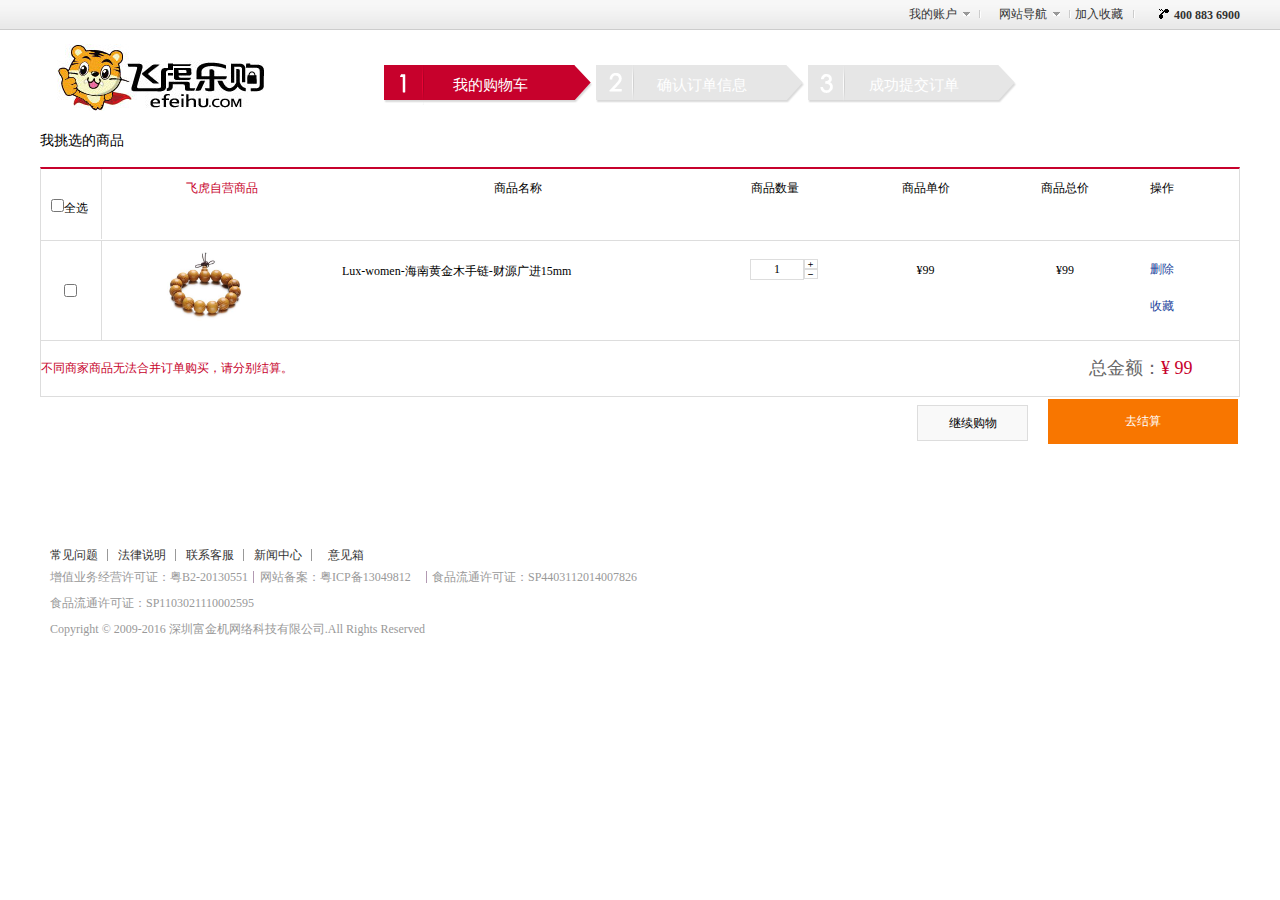
<file: 123/html/shoppingcar.html>
<!DOCTYPE html>
<html>
	<head>
		<meta charset="UTF-8">
		<title>购物车</title>
		<link rel="stylesheet" type="text/css" href="../css/style05.css"/>
		<script type="text/javascript" src="../js/jquery-2.1.0.js"></script>
		<script type="text/javascript" src="../js/myhave.js"></script>
	</head>
	<body>
		<div class="sl_sitenav">
			<div class="sl_sitenav_bd clearfix">
				<div class="loginReg" id="loginReg" style="display: ">
					<span class="login">
						您好，欢迎来到飞虎乐购！
						<a href="html/denglu.html">安全登录</a>
					</span>
					<span class="reg">
						还没加入我们？
						<a href="html/zhuce.html">免费注册</a>
					</span>
				</div>
				<div class="quickmenu">
					<div class="myacount" id="Jmyacount">
						<div class="menu">
							<a href="#" class="menu_hd" >
	                        	我的账户
	                        	<b></b>
	                        	<span></span>
							</a>
		                    <ul class="menu_bd">
		                        <li><a href="#">账户首页</a></li>
		                        <li><a href="#">我的收藏</a></li>
		                        <li><a href="#">我的订单</a></li>
		                    </ul>

						</div>	
					</div>
					<div class="help" id="Jhelp"> 
		                <div class="menu"> 
			             	<a href="#" class="menu_hd">
			             		网站导航
			             		<b></b>
			             		<span></span>
			             		</a>
			                <ul class="menu_bd ">
			                    <li><a href="#">帮助中心</a></li>
			                    <li><a href="#">联系客服</a></li>
			                    <li><a href="#">常见问题</a></li>
			                </ul>
		                </div>
		            </div>
					<div class="collection">
                        <a href="#" id="JaddFavorites">加入收藏</a>
                        <b></b>
					</div>                
                    <div class="tel">
                        400 883 6900
                        <b></b>
                    </div>
				</div>
			</div>
		</div>
		<div class="tubiao">
			<h2>
				<a class="fhlg" title="飞虎乐购" href="../index.html"><img src="../img/fhlg.jpg"/></a>
			</h2>
			<ul class="xinxi">
				<li>我的购物车</li>
				<li>确认订单信息</li>
				<li>成功提交订单</li>
			</ul>
		</div>
		<div class="things">
			我挑选的商品
		</div>
		<div class="kong" id="kong01">
			<ul class="first">
					<li class="xuan"><input type="checkbox"/>全选</li>
					<li class="shopname">飞虎自营商品</li>
					<li class="thingsname">商品名称</li>
					<li class="thingsnum">商品数量</li>
					<li class="thingspic">商品单价</li>
					<li class="thingsadd">商品总价</li>
					<li class="oprate">操作</li>
			</ul>
			<ul class="first_02">
					<li class="xuan"><input type="checkbox"/></li>
					<li class="shopname"><img src="../img/mid.jpg"></li>
					<li class="thingsname">Lux-women-海南黄金木手链-财源广进15mm</li>
					<li class="thingsnum"><b>1</b><em class="jia">﹢</em><em class="jian">﹣</em></li>
					<li class="thingspic">¥99</li>
					<li class="thingsadd">¥<em>99</em></li>
					<li class="oprate"><span>删除</span><span>收藏</span></li>
			</ul>
			<div class="add_pice">
				<p>不同商家商品无法合并订单购买，请分别结算。</p>
				<p class="add_pice01">总金额：<span>¥ <em>99</em> </span></p>
			</div>
		</div>
		<div class="kong" id="kong02" style="display: none;line-height: 227px;text-align: center;">
			亲！您的购物车还没有任何商品哦
		</div>
		<div class="clear_gou">
			
			<span class="clear_gou01">继续购物</span>
			<span class="clear_gou02">去结算</span>
		</div>
		<div class="footer_f">
				<ul class="footer_nav">
					<li><a title="常见问题" href="#">常见问题</a></li>
					<li><a title="法律说明" href="#">法律说明</a></li>
					<li><a title="联系客服" href="#">联系客服</a></li>
					<li><a title="新闻中心" href="#">新闻中心</a></li>
					<li class="last"><a title="意见箱" href="#">意见箱</a></li>
				</ul>
				<p><span>增值业务经营许可证：<a href=" http://www.efeihu.com/Pages/Customer/ICP.aspx" target="_blank">粤B2-20130551</a></span><i>网站备案：<a href="http://www.miitbeian.gov.cn/state/outPortal/loginPortal.action" target="_blank">粤ICP备13049812</a></i><span>食品流通许可证：SP4403112014007826</span></p>
				<p>食品流通许可证：SP1103021110002595</p>
				<p> Copyright © 2009-2016 深圳富金机网络科技有限公司.All Rights Reserved</p>
			</div>
			<script>
				$(function(){
					$(".oprate span").click(function(){
						$("#kong01").hide();
						$(".clear_gou").hide();
						$("#kong02").show();
					})
						$(".jia").click(function(){
					var n = $(".thingsnum b").html();
					    n++;
						var k = n*99
						$(".thingsnum b").html(n);
						$(".thingsadd em").html(k);
						$(".add_pice01 em").html(k);
					
				})
				$(".jian").click(function(){
					var j = $(".thingsnum b").html();
						j--;
						var x = j*99;
					var t = $(".thingsadd em").html();
					var h = $(".add_pice01 em").html();
						$(".thingsnum b").html(j)
						$(".thingsadd em").html(x)
						$(".add_pice01 em").html(x)
					
				})
				
				})
			</script>
	</body>
</html>
</file>
<file: 123/css/common.css>
html, body, h1, h2, h3, h4, h5, h6, hr, div, p, dl, dt, dd, ul, ol, li, form, fieldset, legend, button, input, textdevision, select, table, tr, th, td,  address, em, var{margin: 0;padding: 0;}
li{list-style: none;}
a{text-decoration:none ;}
img{display: block;border:0;}
i,em{font-style: normal;}
b{font-weight: normal;}
body{font-size:12px;font-family: "微软雅黑";}
.sl_sitenav {
			width: 100%;
			height: 29px;
			position: relative;
			z-index: 990;
			background: url(../img/jianbian.jpg) repeat-x;
			border-bottom: solid 1px #ccc;
}
.sl_sitenav_bd {
				width: 1200px;
				display: block;
				margin: 0 auto;
				clear: both;
				position: relative
}
.sl_sitenav .loginReg {
				width: 360px;
				padding-top: 2px;
				line-height: 25px;
				float: left;
				
}
.sl_sitenav .login,.sl_sitenav .reg,.sl_sitenav .logined{
				font-size: 12px;
				color: #666;
}
.sl_sitenav .loginReg #loginReg_logined_name, .sl_sitenav .loginReg #loginReg #loginReg_logined_black{
				padding: 0 4px;
				color: #0066ff;
}
.sl_sitenav .loginReg .login a, .sl_sitenav .loginReg .reg a {
				padding: 0 4px;
				color: #0066ff;
}
.sl_sitenav .loginReg .login a:hover, .sl_sitenav .loginReg .reg a:hover {

				color: #f00;
}
.sl_sitenav .quickmenu {
				width: 341px;
				float: right;
				padding-top: 2px;
				line-height: 25px;
				font-size: 12px;
				color: #333;
}
.sl_sitenav .myacount {
				float: left;
				width: 82px;
				margin-right: 8px;
}
.sl_sitenav .myacount .menu {
				position: relative;
				height: 25px;
				padding: 0 0 0 10px;
				width: 70px;
				z-index: 992;
				
}
.sl_sitenav a{
				color: #333;
}
.sl_sitenav .myacount .menu_hd b {
				position: absolute;
				right: 6px;
				top: 10px;
				display: block;
				width: 10px;
				height: 5px;
				overflow: hidden;
				cursor: pointer;
				background: url(../img/tag.jpg) no-repeat 0 0px;
				
}
.myacount .menu_hd span {
				position: absolute;
				right: -2px;
				top: 8px;
				display: block;
				width: 2px;
				height: 10px;
				overflow: hidden;
				background: url(../img/fen.jpg) no-repeat;
}
.sl_sitenav .myacount .menu_bd {
				display: none;
				border: 1px solid #CCC;
				background: #FFF;
				border-top-width: 0;
				width: 60px;
				padding: 0 10px;
				position: absolute;
				top: 25px;
				left: -1px;
}

.sl_sitenav .myacount .menu_bd a:hover{
				color:#f00;
}
.sl_sitenav .help {
				width: 86px;
				float: left;
				position: relative;
}
.sl_sitenav .help .menu {
				position: relative;
				height: 25px;
				padding: 0 0 0 10px;
				width: 70px;
				z-index: 992;
}
.sl_sitenav .help .menu_hd b {
				position: absolute;
				right: 6px;
				top: 10px;
				display: block;
				width: 10px;
				height: 5px;
				overflow: hidden;
				background: url(../img/tag.jpg) no-repeat 0 0px;
				cursor: pointer;
				
}
.sl_sitenav .help .menu_hd span {
				position: absolute;
				right: -2px;
				top: 8px;
				display: block;
				width: 2px;
				height: 10px;
				overflow: hidden;
				background: url(../img/fen.jpg) no-repeat;
}
.sl_sitenav .help .menu_bd {
				display: none;
				border: 1px solid #CCC;
				background: #FFF;
				border-top: 0;
				width: 60px;
				padding: 0 10px;
				position: absolute;
				top: 25px;
				left: -1px;
}
.sl_sitenav .help .menu_bd a:hover{
				color:#f00;
}
.sl_sitenav .collection {
				float: left;
				width: 66px;
				position: relative;
}
.sl_sitenav .collection b {
				position: absolute;
				right: 6px;
				top: 8px;
				display: block;
				width: 2px;
				height: 10px;
				overflow: hidden;
				background: url(../img/fen.jpg) no-repeat;
}
.sl_sitenav .tel {
				float: right;
				text-align: right;
				position: relative;
				padding-left: 15px;
				font-weight: bold;
				font-family: simsun;
				line-height: 26px;
}
.sl_sitenav .tel b {
				position: absolute;
				left: 0px;
				top: 7px;
				display: block;
				width: 10px;
				height: 10px;
				overflow: hidden;
				background: url(../img/tel.jpg) no-repeat;
}
.tubiao{
				width: 1200px;
				height: 150px;
				margin: 0 auto;
}
.tubiao .fhlg{
				width: 207px;
				height: 67px;
				float: left;
				display: block;
				margin: 14px 0 0 17px;
}
.tubiao .sarch{
				width: 430px;
				height: 30px;
				float: left;
				margin: 22px 0 0 87px;
				position: relative;
				
}
.tubiao .sarch .text{
				float: left;
				width: 348px;
				height: 28px;
				border: 1px solid #ae0001;
				outline: medium;
				font-size: 14px;
				line-height: 28px;
				
}
.tubiao .sarch .butn{
				width: 80px;
				height: 30px;
				line-height: 30px;
				text-align: center;
				background: #c7012c;
				font-size: 16px;
				color: #fff;
				border: 0;
				float: left;
				cursor: pointer;
}
.sarch .sarch_ul{
				width: 428px;
				position: absolute;
				left: 0;
				top: 30px ;
				border-left: 1px solid #c7012c;
				border-right: 1px solid #c7012c;
				z-index: 999;
				background: #fff;
}
.sarch .sarch_ul li{
				height: 28px;
				line-height: 28px;
				font-size: 16px;
								
}
.sarch .sarch_ul li:hover{
				background: #c7012c;
				color: #fff;
}
.mainnav{
				width: 1175px;
				height: 40px;
				background: #c7012c;
				margin-top: 20px;
				float: left;
				padding-left: 25px;
				position: relative;
				
}
.mainnav .clect{
				float: left;
				width: 185px;
				height: 40px;
				line-height: 40px;
				
}
.mainnav .clect a{
				display: block;
				font-size: 16px;
				color: #fff;
}
.mainnav .clect a i{
				display: block;
				width: 16px;
				height: 16px;
				position: absolute;
				left: 179px;
				top: 12px;
				background: url(../img/sl_header_v2.png) no-repeat 0 0;
}
.mainnav .mocai{
				width: 117px;
				height: 44px;
				position: absolute;
				left: 210px;
				top: -4px;
}
.mainnav .mocai a{
				display: block;
				width: 117px;
				height: 44px;
				line-height: 44px;
				text-align: center;
				font-size: 15px;
				color: #fff318;
				position: absolute;
				background: url(../img/mocai01.png) no-repeat;
}
.mainnav .mocai a:hover{
				background: url(../img/mocai02.png) no-repeat;
}
.mainnav .shop{
				width: 197px;
				height: 24px;
				float: right;
				margin: 7px 9px 0 10px;
				background: #fff;
}
.mainnav .shop .car{
				display: block;
				float: left;
				width: 93px;
				height: 24px;
				line-height: 24px;
				color: #333;
				background: #ffeede url(../img/shopping.jpg) no-repeat 12px 4px;
				font-size: 11px;
				padding-left: 40px;
}
.mainnav .shop .car i{ 
				float: right;
				display: block;
				width: 7px;
				height: 4px;
				margin: 11px 16px 0 0;
				background: url(../img/jiantou.jpg) no-repeat;			
}
.mainnav .shop .car span{
				color: #c8012c;
}
.mainnav .shop .cash{
				width: 56px;
				height: 24px;
				line-height: 24px;
				float: right;
				font-size: 12px;
				color: #fff;
				padding-left: 6px;
				background: #ffbc22 url(../img/jiantou01.jpg) no-repeat 49px 8px;
}
.mainnav .hid{
			width: 197px;
			min-height: 25px;
			position: absolute;
			text-align: center;
			border: 1px solid #C8012C;
			right: 8px;
			top: 30px;
			padding-top: 25px;
			font-size: 12px;
			color: #C8012C;
			display: none;
			background: #fff;
}
.mainnav .main_nav{
				float: left;
				height: 27px;
				margin-left: 120px;
				padding-top: 13px;
}
.mainnav .main_nav li{
				float: left;
				height: 17px;
				line-height: 16px;
				border-left: 1px solid #fff;
}
.mainnav .main_nav li a{
				height: 16px;
				display: block;
				padding: 0 10px;
				color: #fff;
				font-size: 16px;
}
.mainnav .main_nav li a:hover{
				color: #feb623;
}
.mainnav .main_nav li .new{
				display: block;
				width: 15px;
				height: 25px;
				background: url(../img/sl_header_new.gif) no-repeat;
				position: absolute;
				left: 450px;
				top: -5px;
}

.mainnav .main_nav li .hot{
				display: block;
				width: 15px;
				height: 25px;
				background: url(../img/sl_header_hot.gif) no-repeat;
				position: absolute;
				left: 536px;
				top: -5px;
}
.footer{
				width: 980px;
				height: 345px;
				margin: 0 auto;
}
.footer .footer_t{
				width: 978px;
				height: 45px;
				border: 1px solid #ddd;
}
.footer .footer_t ul li{
				float: left;
				width: 326px;
				height: 45px;
				line-height: 45px;
				font-size: 16px;
				color: #999;		
}
.footer .footer_t ul li .zhiliang{
				display: block;
				float: left;
				font-size: 20px;
				color: #d01029;
				margin-left: 29px;
				margin-right: 15px;
}
.footer .footer_t ul li .gouwu{
				display: block;
				float: left;
				font-size: 20px;
				color: #d01029;
				margin-left: 23px;
				margin-right: 15px;
}
.footer .footer_t ul li .fuwu{
				display: block;
				float: left;
				font-size: 20px;
				color: #d01029;
				margin-left: 64px;
				margin-right: 21px;
}
.footer .footer_m{
				width: 980px;
				height: 152px;
				padding-top: 19px;
}
.footer_m .tel{
				width: 215px;
				height: 132px;
				float: left;
				padding: 20px 30px 0 35px;
				background: url(../img/tell.jpg) no-repeat 44px 83px;
}

.footer_m .tel p{
				float: left;
				height: 26px;
				line-height: 26px;
				font-size: 11px;
				color: #999;				
}
.footer_m .tel p span{
				font-size: 13px;
				color: #333;
				
}
.footer_m .tel .date01{
				float: right;
				height: 26px;
				line-height: 26px;
				color: #999;
				margin-top: 10px;
}

.footer_m .tel .date02{
				float: right;
				height: 31px;
				line-height: 31px;
				color: #999;
				
}
.footer_m .tel i{
				color: #ff6657;
}
.footer_m .footer-l{
				width: 700px;
				height: 152px;
				float: left; 
				
}
.footer_m .footer-l li{
				float: left;
				width: 124px;
				height: 152px;
				border-left: 1px solid #ddd;
				padding-left: 15px;
}
.footer_m .footer-l li dt{
				height: 27px;
				line-height: 27px;
				font-size: 13px;
				color: #000;
}
.footer_m .footer-l li a{
				display: block;
				height: 19px;
				line-height: 19px;
				font-size: 11px;
				color: #999;
				
}
.footer_m .footer-l li a:hover{
				color: #00f;
}
.footer .footer_f{
				width: 980px;
				height: 104px;
				
}
.footer_f .footer_nav{
				width: 340px;
				height: 12px;
				line-height: 12px;
}
.footer_f .footer_nav li{
				float: left;
				width: 67px;
				height: 12px;
				text-align: center;
				border-right: 1px solid #999;
				
}
.footer_f .footer_nav .last{
				border: 0;
}
.footer_f .footer_nav li a{
				font-size: 12px;
				color: #333;
}
.footer_f p{
				height: 20px;
				line-height: 20px;
				font-size: 12px;
				color: #999;
				margin: 6px 0 0 10px;
}
.footer_f p span{
				float: left;
				display: block;
				height: 20px;
				line-height: 20px;
				font-size: 12px;
				color: #999;
				
}
.footer_f p a{
				color: #999;
}
.footer_f p a:hover{
				color: #00f;
}
.footer_f p i{
			float: left;
			width: 160px;
			height:12px;
			line-height: 12px;
			display: block;
			border-left: 1px solid #b299b2;
			border-right: 1px solid #b299b2;
			margin: 4px 5px 0 5px;
			padding:0 6px;
}
</file>
<file: 123/css/style03.css>
.tubiao .sarch{
				width: 430px;
				height: 30px;
				float: left;
				background: #e9e9e9;
				margin: 22px 0 0 87px;
				padding: 5px;

}
.mainnav{
				width: 1200px;
				height: 40px;
				background: #c7012c;
				margin-top: 20px;
				float: left;
				padding: 0;
				position: relative;
				
}
.mainnav .clect{
				float: left;
				width: 230px;
				height: 40px;
				line-height: 40px;
				position: relative;
				
}
.mainnav .clect span{
				width: 205px;
				height: 40px;
				margin-left: 25px;
				display: block;
				font-size: 16px;
				color: #fff;
				cursor: pointer;
}
.mainnav .clect i{
				display: block;
				width: 16px;
				height: 16px;
				position: absolute;
				left: 199px;
				top: 12px;
				background: url(../img/sl_header_v2.png) no-repeat -20px 0;
}
.clect .second{
				width: 228px;
				height: 559px;
				border-left: 1px solid #c7022d;
				border-right: 1px solid #c7022d;
				position: absolute;
				letf: 0px;
				top: 38px;
				z-index: 100;
				background: #FFEFE0;
				display: none;
				
}
.clect .second li{
				width: 228px;
				height: 44px;
				padding: 2px 0 5px 1px;
				line-height: 44px;
				background: url(../img/sl_header_category_line.png) no-repeat 9px 49px;
				
}
.clect .second .active_a{
				width: 227px;
				height: 40px;
				padding: 1px 0 5px 1px;
				line-height: 42px;
				border: 2px solid #c7012c;
				border-right: 0;
				background: #fff url(../img/sl_header_category_line.png) no-repeat 9px 49px;
}
.clect .second li em{
	            display: block;
	            width: 2px;
	            height: 2px;
	            float: left;
	            margin: 22px 6px 0 23px;
	            background: url(../img/sl_header_icon.png) no-repeat 0px -40px;
}
.clect .second li a{
				display: block;
				float: left;
				font-size: 18px;
				color: #000;
				
}
.clect .second li a:hover{
				color: #C7012C;
				text-decoration: underline;
}
.clect .second li b{
				display: block;
				width: 6px;
				height: 12px;
				float: right;
				margin-right: 13px;
				margin-top: 18px;
				background: url(../img/sl_header_v2.png) no-repeat 0 -20px;
				
}
.clect .clect_a{
				width: 731px;
				height: 199px;
				border: 2px solid #c7012c;
				position: absolute;
				left: 229px;
				top: 38px;
				z-index: 50;
				background: #fff;
				display: none;
}
.clect_a  .clect_l{
				width: 508px;
				height: 194px;
				float: left;
				padding-top: 5px;
}
.clect_a  .clect_l li{
				float: left;
				height: 45px;
				line-height: 45px;
				margin-left: 21px;
}
.clect_a  .clect_l li em{
				display: block;
				width: 2px;
				height: 2px;
				float: left;
				background: url(../img/sl_header_icon.png) no-repeat 0 -80px;
				margin: 22px 9px 0 0;				
}
.clect_a  .clect_l li a{
				display: block;
				float:left;
				color: #666;
				font-size: 11px;
}
.clect_a .clect_l li a:hover{
				color: #C7012C;
				text-decoration: underline;
}
.clect_a .clect_r{
				width: 222px;
				height: 199px;
				float: left;
				background: #fff8f0;
				position: relative;
}
.clect_a .clect_r h3{
				width: 48px
				height: 28px;
				line-height: 28px;
				margin: 6px 0 0 8px;
				font-size: 12px;
				color: #c7012c;
				font-weight: bold;
}
.clect_a .clect_r span{
				width: 135px;
				height: 1px;
				display: block;
				position: absolute;
				left: 45px;
				top: 20px;
				background: url(../img/sl_header_category.png) repeat-x;
}
.clect .clect_a .clect_r b{
				width: 13px;
				height: 13px;
				display: block;
				position: absolute;
				right: 2px;
				top: 2px;
				cursor: pointer;
				background: url(../img/sl_header.png) no-repeat -40px -68px;
}
.clect_r .clect_k{
				width: 200px;
				height: 166px;
				padding-left: 22px;
}
.clect_r .clect_k li{
				float: left;
				width: 100px;
				height: 31px;
				line-height: 31px;
}
.clect_r .clect_k li a{
				color: #666;
				font-size: 11px;
}
.clect_r .clect_k li a:hover{
				color: #C7012C;
				text-decoration: underline;
}
.mainnav .mocai{
				width: 117px;
				height: 44px;
				position: absolute;
				left: 230px;
				top: -4px;
}
.mainnav .clect a i{
				display: block;
				width: 16px;
				height: 16px;
				position: absolute;
				left: 179px;
				top: 12px;
				background: url(../img/sl_header_v2.png) no-repeat -20px 0 ;
}

.mainnav .main_nav li a{
				height: 16px;
				display: block;
				padding: 0 21px;
				color: #fff;
				font-size: 16px;
}

.mainnav .main_nav li .new{
				display: block;
				width: 15px;
				height: 25px;
				background: url(../img/sl_header_new.gif) no-repeat;
				position: absolute;
				left: 512px;
				top: -5px;
}

.mainnav .main_nav li .hot{
				display: block;
				width: 15px;
				height: 25px;
				background: url(../img/sl_header_hot.gif) no-repeat;
				position: absolute;
				left: 620px;
				top: -5px;
}
.fenlei{
				width: 1200px;
				height: 34px;
				border-bottom: 2px solid #c7012c;
				padding-top: 11px;
				margin: 0 auto;
				
}
.fenlei span{
				display: block;
				width: 102px;
				height: 33px;
				border: 1px solid #ccc;
				border-bottom: 0;
				float: left;
				text-align: center;
				line-height: 33px;
				color: #666;
				
}
.fenlei .action{
				height: 34px;
				background: #c41414;
				color: #fff;
				margin-left: 10px;
				border: 0;	
	
}
.zonghe{
				width: 1188px;
				height: 105px;
				margin: 22px auto 0;
				background: #f1f1f1;
				padding: 5px 6px;
}
.zonghe .zonghe_p{
				width:　1175px;
				height: 103px;
				border: 1px solid #ddd;
				background: #fff;
				padding-left: 13px;
				
}

.zonghe .zonghe_p p{
				height: 42px;
				line-height: 42px;
				margin-left: 5px;
				color: #666;
				font-size: 12px;
}
.zonghe .zonghe_p a{
				width: 222px;
				height: 37px;
				display: block;
				line-height: 37px;
				text-align: center;
				color: #fff;
				font-size: 12px;
				background: #c7012c;
				
}
.shang_list{
				width: 1200px;
				height: 1054px;
				margin: 32px auto 0;
				position: relative;
				
				
}
.shang_list .mai{
				width: 37px;
				height: 24px;
				border-bottom: 2px solid #c7012c;
				position: absolute;
				z-index: 6;
				
}
.shang_list .mai img{
				margin-left: 8px;
					
}
.shang_list .shang_listu{
				width: 585px;
				height: 982px;
				border: 1px solid #ddd;
				border-top: 2px solid #ddd;
				position: absolute;
				margin-top: 24px;
				z-index: 5;
				
}
.shang_listu .shang_k{
				width: 585px;
				min-height: 54px;
				overflow: hidden;
}
.shang_listu .shang_k span{
				width: 560px;
				height: 36px;
				line-height: 36px;
				font-size: 12px;
				color: #c72f46;
				display: block;
				margin-left: 15px;
}
.shang_listu .shang_k li{
				float: left;
				height: 12px;
				margin: 3px 0;
				
				
}
.shang_listu .shang_k li a{
				
				height: 12px;
				line-height: 12px;
				padding-left: 15px;
				padding-right: 6px;
				display: block;
				font-size: 12px;
				color: #666;
				border-left: 1px solid #ccc;
}
.shang_listu .shang_k li a:hover{
				color: #c7012c;
				text-decoration: underline;
}
</file>
<file: 123/css/style02.css>
html, body, h1, h2, h3, h4, h5, h6, hr, div, p, dl, dt, dd, ul, ol, li, form, fieldset, legend, button, input, textdevision, select, table, tr, th, td,  address, em, var{margin: 0;padding: 0;}
li{list-style: none;}
a{text-decoration:none ;}
img{display: block;border:0;}
i,em{font-style: normal;}
body{font-size:12px;font-family: "微软雅黑";}
.sl_sitenav {
			width: 100%;
			height: 29px;
			position: relative;
			z-index: 990;
			background: #eee;
			border-bottom: solid 1px #ddd;
}
.sl_sitenav_bd {
				width: 981px;
				height: 28px
				display: block;
				margin: 0 auto;
				clear: both;
				position: relative
}
.sl_sitenav .loginReg {
				width: 360px;
				padding-top: 2px;
				line-height: 25px;
				float: left;
				margin-left: 15px;
				
}
.sl_sitenav .login,.sl_sitenav .reg{
				font-size: 12px;
				color: #666;
}
.sl_sitenav .loginReg .login a, .sl_sitenav .loginReg .reg a {
				padding: 0 4px;
				color: #00f;
				text-decoration: underline;
}
.sl_sitenav .loginReg .login a:hover, .sl_sitenav .loginReg .reg a:hover {

				color: #f00;
}
.sl_sitenav .quickmenu {
				width: 367px;
				height: 25px;
				line-height: 25px;
				position: absolute;
				right: 0;
				top: 2px;
				
}
.sl_sitenav .myacount {
				float: left;
				width: 73px;
				margin-right: 8px;
}
.sl_sitenav .myacount .menu {
				position: relative;
				height: 25px;
				padding: 0 0 0 5px;
				width: 68px;
				z-index: 992;
				
}
.sl_sitenav .myacount .menu a{
				font-size: 12px;
				color: #333;
				text-decoration: underline;
}
.sl_sitenav .myacount .menu_hd b {
				position: absolute;
				right: 4px;
				top: 10px;
				display: block;
				width: 10px;
				height: 7px;
				overflow: hidden;
				cursor: pointer;
				background: url(../img/sitenav.png) no-repeat 0 0px;
				
}

.sl_sitenav .myacount .menu_bd {
				display: none;
				border: 1px solid #c7012c;
				background: #FFF;
				border-top-width: 0;
				width: 71px;
				position: absolute;
				top: 25px;
				left: 0px;
}
.sl_sitenav .myacount .menu_bd a{
				width: 66px;
				display: block;
				padding-left: 5px; 
				color:#666;
				text-decoration: none;
				
}
.sl_sitenav .myacount .menu_bd a:hover{
				text-decoration: underline;
				background: #ffffcc url(../img/bg.png) no-repeat -201px -518px;
}
.sl_sitenav .myacount .menu_bd .last:hover{
				text-decoration: underline;
				background: #ffffcc url(none);
}
.sl_sitenav .help {
				width: 56px;
				float: left;
				position: relative;
				margin-right: 8px;
}
.sl_sitenav .help .menu {
				position: relative;
				height: 25px;
				width: 56px;
				z-index: 992;
}
.sl_sitenav .help .menu a{
				font-size: 12px;
				color: #333;
				text-decoration: underline;
}
.sl_sitenav .help .menu a:hover{
				color: #00f;
}
.sl_sitenav .help .menu span{
				position: absolute;
				right: 0px;
				top: 7px;
				display: block;
				width: 1px;
				height: 12px;
				overflow: hidden;
				cursor: pointer;
				background: url(../img/sitenav.png) no-repeat -30px 0px;
				
}
.sl_sitenav .collection {
				float: left;
				width: 72px;
				position: relative;
				padding-left: 24px;
}
.sl_sitenav .collection a{
				font-size: 12px;
				color: #333;
				text-decoration: underline;
}
.sl_sitenav .collection a:hover{
				color: #00f;
}
.sl_sitenav .collection b {
				position: absolute;
				left: 10px;
				top: 9px;
				display: block;
				width: 12px;
				height: 12px;
				overflow: hidden;
				background: url(../img/sitenav.png) no-repeat -40px 0;
}
.sl_sitenav .tel {
				float: right;
				width: 96px;
				height: 27px;
				position: relative;
				font-weight: bold;
				font-family: simsun;
				line-height: 26px;
				padding-left: 22px;
}
.sl_sitenav .tel b {
				position: absolute;
				left: 10px;
				top: 8px;
				display: block;
				width: 14px;
				height: 14px;
				overflow: hidden;
				background: url(../img/sitenav.png) no-repeat -60px 0;
}
.main{			
				width: 100%;
				height: 582px;
				background: url(../img/ground.jpg) repeat-x;
}
.main_ground{
				width: 981px;
				height: 465px;
				position: relative;
				background: url(../img/login_bg.jpg) no-repeat 15px 0;
				margin: 0 auto;
				border-bottom: 1px solid #ddd;
}
.login_logo{
				width: 167px;
				height: 95px;
				margin-left: 15px;
}
.login_logo a{
				display: block;
				width: 167px;
				height: 95px;
}
.login_box {
				width: 328px;
				height: 350px;
				border: 2px solid #EEDFBB;
				background: #fff;
				position: absolute;
				right: 191px;
				top: 47px;
				
}
.login_box .title {
				height: 31px;
				line-height: 31px;
				background: url(../img/titleBG.png) repeat-x;
}
.login_box .title h2 {
				font-weight: bold ;
				font-size: 15px; 
				padding-left: 10px;
				color: #666;
}
.login_box .boxMain {
				height: 310px;
				border: 1px solid #C7012C;
				padding: 10px 0 0 10px;
}
.login_box .boxMain .tips{
				width: 294px;
				height: 22px;
				border: 1px solid #ccc;
				font-size: 12px;
				color: #666;
				padding: 8px 0 0 10px;
				background: #fafafa;
}
.login_box .boxMain .name{
				width: 272px;
				height: 24px;
				line-height: 24px;
				margin: 10px 0 0 20px;
				font-size: 12px;
				color: #666;
}
.login_box .boxMain .txt{
				width: 220px;
				height: 22px;
				border: 1px solid #ccc
}
.login_box .boxMain .wang{
				display: block;
				margin: 9px 0 0 70px;
				text-decoration: underline;
}
.login_box .boxMain .other{
				width: 314PX;
				height: 175px;
				border-top: 1px dashed #ccc;
				margin-top: 10px;
				
}
.login_box .boxMain .other span{
				width: 60px;
				height: 165px;
				display: block;
				margin:10px 0 0 8px;
				color: #666;
				font-size: 12px;
				float: left;
}
.login_box .boxMain .other .gong{
				width: 245px;
				height: 104px;
				float: left;			
}
.login_box .boxMain .other li{
				float: left;
				height: 32px;
				line-height: 32px;
				margin: 0 8px;
}
.login_box .boxMain .other img{
				float: left;
				margin-top:8px;
}
.login_box .boxMain a{
			text-decoration: underline;
			color: #3f70fc;	
}
.login_box .boxMain a:hover{
			color: #c7012c;
}
.login_box .boxMain .other .denglu{
			float: left;
			margin-top: 6px;
			width: 140px;
			height: 40px;
			display: block;
			background: url(../img/sitenav.png) no-repeat 0 -60px;
}
.login_box .boxMain .other .denglu:hover{
			background: url(../img/sitenav.png) no-repeat 0 -100px;
}
.login_box .boxMain .other .zhuce{
			display: block;
			margin: 6px 0 0 15px;
			float: left;
			height: 40px;
			line-height: 40px;
			
}
.footer_f{
				width: 981px;
				height: 106px;
				padding-top: 10px;
				margin: 0 auto;
				color: #666;
				position: relative;
}
.footer_f .footer_nav{
				width: 340px;
				height: 12px;
				margin-bottom: 3px;
				
}
.footer_f .footer_nav li{
				float: left;
				width: 60px;
				height: 12px;
				line-height: 12px;
				text-align: center;
				border-right: 1px solid #999;
				
				
}
.footer_f .footer_nav .last{
				border: 0;
}
.footer_f .footer_nav li a{
				font-size: 12px;
				color: #00f;
}
.footer_f .footer_nav li a:hover{
				text-decoration: underline;
				
}
.footer_f p{	
				
				height: 18px;
				line-height: 18px;
				font-size: 12px;
				color: #999;
			
}
.footer_f p span{
				float: left;
				display: block;
				height: 18px;
				line-height: 18px;
				font-size: 12px;
				color: #999;
				
}
.footer_f p a{
				color: #a599b2;
}

.footer_f p i{
			float: left;
			width: 160px;
			height:12px;
			line-height: 12px;
			display: block;
			border-left: 1px solid #b299b2;
			border-right: 1px solid #b299b2;
			margin: 4px 5px 0 5px;
			padding:0 6px;
}
.footer_f .guanli{
			width: 53px;
			height: 72px;
			position: absolute;
			right: 0;
			top: 5px;
}

.footer_f .guanli img{
			width: 53px;
			height: 72px;
}
</file>
<file: 123/css/style04.css>
body{
				position: relative;
}
.tubiao .sarch{
				width: 430px;
				height: 30px;
				float: left;
				background: #e9e9e9;
				margin: 22px 0 0 87px;
				padding: 5px;

}
.mainnav{
				width: 1200px;
				height: 40px;
				background: #c7012c;
				margin-top: 20px;
				float: left;
				padding: 0;
				position: relative;
				
}
.mainnav .clect{
				float: left;
				width: 230px;
				height: 40px;
				line-height: 40px;
				position: relative;
				
}
.mainnav .clect span{
				width: 205px;
				height: 40px;
				margin-left: 25px;
				display: block;
				font-size: 16px;
				color: #fff;
				cursor: pointer;
}
.mainnav .clect i{
				display: block;
				width: 16px;
				height: 16px;
				position: absolute;
				left: 199px;
				top: 12px;
				background: url(../img/sl_header_v2.png) no-repeat -20px 0;
}
.back{
				position: fixed;
				width: 20px;
				height: 70px;
				right: 50%;
				margin-right: -620px;
				bottom: 80px;
				display: none;
}
.back a{
				width: 20px;
				height: 70px;		
				display: block;
				background: url(../img/top.png) no-repeat 0 0;
				
}
.back a:hover{
				background: url(../img/top.png) no-repeat 0 -70px;
}


.clect .second{
				width: 228px;
				height: 559px;
				border-left: 1px solid #c7022d;
				border-right: 1px solid #c7022d;
				position: absolute;
				letf: 0px;
				top: 38px;
				z-index: 100;
				background: #FFEFE0;
				display: none;
				
}
.clect .second li{
				width: 228px;
				height: 44px;
				padding: 2px 0 5px 1px;
				line-height: 44px;
				background: url(../img/sl_header_category_line.png) no-repeat 9px 49px;
				
}
.clect .second .active_a{
				width: 227px;
				height: 40px;
				padding: 1px 0 5px 1px;
				line-height: 42px;
				border: 2px solid #c7012c;
				border-right: 0;
				background: #fff url(../img/sl_header_category_line.png) no-repeat 9px 49px;
}
.clect .second li em{
	            display: block;
	            width: 2px;
	            height: 2px;
	            float: left;
	            margin: 22px 6px 0 23px;
	            background: url(../img/sl_header_icon.png) no-repeat 0px -40px;
}
.clect .second li a{
				display: block;
				float: left;
				font-size: 18px;
				color: #000;
				
}
.clect .second li a:hover{
				color: #C7012C;
				text-decoration: underline;
}
.clect .second li b{
				display: block;
				width: 6px;
				height: 12px;
				float: right;
				margin-right: 13px;
				margin-top: 18px;
				background: url(../img/sl_header_v2.png) no-repeat 0 -20px;
				
}
.clect .clect_a{
				width: 731px;
				height: 199px;
				border: 2px solid #c7012c;
				position: absolute;
				left: 229px;
				top: 38px;
				z-index: 50;
				background: #fff;
				display: none;
}
.clect_a  .clect_l{
				width: 508px;
				height: 194px;
				float: left;
				padding-top: 5px;
}
.clect_a  .clect_l li{
				float: left;
				height: 45px;
				line-height: 45px;
				margin-left: 21px;
}
.clect_a  .clect_l li em{
				display: block;
				width: 2px;
				height: 2px;
				float: left;
				background: url(../img/sl_header_icon.png) no-repeat 0 -80px;
				margin: 22px 9px 0 0;				
}
.clect_a  .clect_l li a{
				display: block;
				float:left;
				color: #666;
				font-size: 11px;
}
.clect_a .clect_l li a:hover{
				color: #C7012C;
				text-decoration: underline;
}
.clect_a .clect_r{
				width: 222px;
				height: 199px;
				float: left;
				background: #fff8f0;
				position: relative;
}
.clect_a .clect_r h3{
				width: 48px
				height: 28px;
				line-height: 28px;
				margin: 6px 0 0 8px;
				font-size: 12px;
				color: #c7012c;
				font-weight: bold;
}
.clect_a .clect_r span{
				width: 135px;
				height: 1px;
				display: block;
				position: absolute;
				left: 45px;
				top: 20px;
				background: url(../img/sl_header_category.png) repeat-x;
}
.clect .clect_a .clect_r b{
				width: 13px;
				height: 13px;
				display: block;
				position: absolute;
				right: 2px;
				top: 2px;
				cursor: pointer;
				background: url(../img/sl_header.png) no-repeat -40px -68px;
}
.clect_r .clect_k{
				width: 200px;
				height: 166px;
				padding-left: 22px;
}
.clect_r .clect_k li{
				float: left;
				width: 100px;
				height: 31px;
				line-height: 31px;
}
.clect_r .clect_k li a{
				color: #666;
				font-size: 11px;
}
.clect_r .clect_k li a:hover{
				color: #C7012C;
				text-decoration: underline;
}
.mainnav .mocai{
				width: 117px;
				height: 44px;
				position: absolute;
				left: 230px;
				top: -4px;
}
.mainnav .clect a i{
				display: block;
				width: 16px;
				height: 16px;
				position: absolute;
				left: 179px;
				top: 12px;
				background: url(../img/sl_header_v2.png) no-repeat -20px 0 ;
}

.mainnav .main_nav li a{
				height: 16px;
				display: block;
				padding: 0 21px;
				color: #fff;
				font-size: 16px;
}

.mainnav .main_nav li .new{
				display: block;
				width: 15px;
				height: 25px;
				background: url(../img/sl_header_new.gif) no-repeat;
				position: absolute;
				left: 512px;
				top: -5px;
}

.mainnav .main_nav li .hot{
				display: block;
				width: 15px;
				height: 25px;
				background: url(../img/sl_header_hot.gif) no-repeat;
				position: absolute;
				left: 620px;
				top: -5px;
}
.xiangqing{
				width: 1200px;
				height: 5000px;
				margin: 0 auto;
}
.ui_crumb {
				height: 30px;
				overflow: hidden;
				border-bottom: solid 1px #ddd;
				margin-bottom: 10px;
				line-height: 30px;
				padding-left: 10px;
}
.ui_crumb dt {
				float: left;
				padding-right: 10px;
				font-size: 12px;
}
.ui_crumb dd {
				float: left;
				padding: 0 10px 0 15px;
				background: url(../img/ui_icon.png) no-repeat 0 -250px;
}
.ui_crumb dd strong {
				font-weight: normal;
				color: #999;
}
.ui_crumb a{
				color: #666;
}
.ui_crumb a:hover{
				color: #00f;
				text-decoration: underline;
}
.fangda{
				width: 1200px;
				height: 390px;
				margin-top: 14px;
}
.fangda_a{
				width: 272px;
				height: 390px;
				float: left;
				position: relative;			
}
.fangda_b{
				width: 270px;
				height: 270px;			
				border: 1px solid #ccc;
				position: relative;
}

.fangda_b img{
				width: 270px;
				height: 270px;			
}
.fangda_b .kuang{
				width: 108px;
				height: 108px;
				border: 1px solid #FF9902;
				overflow: hidden;
				background: #fff url(../img/zoomlens.gif) no-repeat right bottom;
				opacity: 0.5;
				filter: alpha(Opacity=50);
				cursor: move;
				position: absolute;
				left:0px;
				top: 0px;
				display: none;
}
.big{
				width: 270px;
				height: 270px;
				position: absolute;
				left: 271px;
				top: 0;
				overflow: hidden;
				border: 1px solid #FF9902;
				display: none;
}
.big img{
				
				
				width: 800px;
				height: 800px;
				position: absolute;
				z-index: 5;
				
}

.box{
				width: 272px;
				height: 58px;
				margin-top: 4px;
}
.box .but_left{
	            width: 11px;
	            height: 58px;
	            float: left;
	            padding-top: 23px;
}
.box .but_left span{
				width: 11px;
				height: 12px;
				display: block;
				background: url(../img/vi_bg.png) no-repeat -80px 0px;
}
.double_ul{
				width: 250px;
				height: 58px;
				float: left;
				overflow: hidden;
				
}
.double_ul .ul_dong{
				width: 250px;
				height: 58px;
				
				
}

.double_ul .ul_dong img{
				float: left;
				width: 56px;
				height: 56px;
				border: 1px solid #ddd;
				margin: 0 3px;
				cursor: pointer;
}
.box .but_right{
	            width: 11px;
	            height: 58px;
	            float: right;
	            padding-top: 23px;
}
.box .but_right span{
				width: 11px;
				height: 12px;
				display: block;
				background: url(../img/vi_bg.png) no-repeat -99px 0px;
}
.more{
				width: 263px;
				height: 56px;
				padding-left: 9px
}
.more a{
				display: block;
				width: 100px;
				height: 40px;
				float: left;
				line-height: 40px;
				color: #b27dd5;
}
.more a:hover{
				text-decoration: underline;
}
.more dl{
				width: 150px;
				height: 44px;
				padding-top: 12px;
				float: right;
}
.more dl dt{
				width: 48px;
				float: left;
}
.more dl dd{
				width: 16px;
				height: 16px;
				float: left;
				margin-left: 9px;
				overflow: hidden;
}
.more dl a{
				display: block;
}
.xiangqin_left{
	   			width: 910px;
	   			height: 390px; 
	   			float: left; 
	   			margin-left: 18px;
	   			color: #333; 
	   			position: relative; 
}
.tan{
				width: 300px;
				height: 200px;
				line-height: 200px;
				text-align: center;
				font-size: 16px;
				color: #000;
				border: 1px solid #000000;
				position: absolute;
				left: 30px;
				top: 30px;
				z-index: 20;
				background: #fff;
				display: none;
				
}
.tan span{
				width: 20px;
				height: 20px;
				line-height: 20px;
				text-align: center;
				font-size: 16px;
				color: #f00;
				position: absolute;
				right: 0;
				top: 0;
				cursor: pointer;
}
.xiangqin_left p{
				height: 24px;
				color: #333;
				margin-left: 10px;
}
.xiangqin_left dl{
				width:900px;
				height: 57px;
				padding: 11px 0 0 10px;
				border-bottom: 1px dashed #ddd;
				border-top: 1px dashed #ddd;
}
.xiangqin_left dl dt{
				height:24px;
				width: 900px;
				line-height: 24px; 
}
.xiangqin_left dl span{
				color: #c7012c;
}
.xiangqin_left dl b{
				font-size: 18px;
				color: #c7021c;
				margin-left: 8px;
				margin-right: 650px
}
.xiangqin_left dl dd{
				height: 24px;
				line-height: 24px;
}
.xiangqin_left dl a{
				color: #3366cc;
}
.xiangqin_left dl a:hover{
				text-decoration: underline;
}
.content{
				height: 117px;
				padding-top: 7px;
				
}
.content .content_01{
	
				height: 30px;
				line-height: 30px;
}
.content .content_02{
				width: 191px;
				height: 22px;
				line-height: 22px;
}
.content .content_02 b{
				width: 50px;
				height: 22px;
				line-height: 22px;
				border: 1px solid #ddd;
				display: block;
				float: right;
				margin-right: 4px;
				padding-left: 10px;
				position: relative;
}
.content .content_02 em{
				display: block;
				position: absolute;
				right: 6px;
				top: 6px;
				width: 11px;
				height: 11px;
				background: url(../img/vi_bg.png) no-repeat -120px 0;
}
.content .content_02 span{
				float: right;
}
.content .content_03{
				margin-top: 2px;
				height: 32px;
				line-height: 32px;
}
.content .content_04{
				width: 230px;
				height: 28px;
				line-height: 28px;
}
.content .content_04 em{
				width: 85px;
				height: 15px;
				display: block;
				float: right;
				margin-top: 5px;
				background: url(../img/ui_psorce.png) no-repeat 0 -16px;
}
.content .content_04 span{
				float: right;
				color: #3395e2;
				display: block;
				margin-left: 5px;
}
.buy{
				height: 125px;
				width: 892px;
				border: 1px solid #ddd;
				background: #f8f8f8;
				padding-left: 8px;
}
.buy .num{ 
				height: 20px;
				line-height: 20px;
				margin-top: 15px
}
.buy .num span{
				float: left;
}
.buy .num b{
				width: 20px;
				height: 20px;
				display: block;
			
				float: left;
				background: url(../img/vi_bg.png) no-repeat -140px -20px;
}
.buy .num i{
				width: 48px;
				height: 18px;
				border: 1px solid #ddd;
				background: #fff;
				float: left;
				line-height: 18px;
				text-align: center;
				margin: 0 2px;
}
.buy .num em{
				width: 20px;
				height: 20px;
				display: block;
			
				float: left;
				background: url(../img/vi_bg.png) no-repeat -120px -20px;
}
.buy_li .buy_buy{
				margin-top: 25px;
				width: 150px;
				height: 50px;
				display: block;
				float: left;
				line-height: 50px;
				text-align: center;
				font-size: 16px;
				color: #fff;
				background: url(../img/vi_showmain_bg32.png) no-repeat 0 0;
}
.buy_li .buy_buy:hover{
				background: url(../img/vi_showmain_bg32.png) no-repeat 0 -50px;
}
.buy_li .buy_gou{
				margin: 25px 0 0 10px;
				width: 105px;
				height: 50px;
				display: block;
				float: left;
				line-height: 50px;
				padding-left: 45px;
				font-size: 16px;
				color: #fff;
				background: url(../img/vi_showmain_bg32.png) no-repeat 0 -100px;
}
.buy_li .buy_gou:hover{
				background: url(../img/vi_showmain_bg32.png) no-repeat 0 -150px;
}
.buy_li .shou{
				margin: 25px 0 0 25px;
				width: 90px;
				height: 50px;
				line-height: 50px;
				display: block;
				float: left;
}
.buy_li .shou:hover{
				color: #FFB923;
}
.buy_li .shou span{
				width: 16px;
				height: 16px;
				display: block;
				margin: 17px 4px 0 0;
				float: left;
				background: url(../img/vi_bg.png) no-repeat -100px -40px;
				
}

.induction{
				width: 960px;
				height: 4000px;
				float: right;
}
.induction .canshu{
				width: 960px;
				height: 39px;
				border-bottom: 1px solid #c00a0a;
				
}
.induction .canshu li{
				width: 100px;
				height: 38px;
				border-top: 1px solid #ddd;
				border-right: 1px solid #ddd;
				float: left;
				line-height: 38px;
				text-align: center;
				background: #f6f6f6;
				cursor: pointer;
				
}
.induction .canshu .jieshao{
				border-left: 1px solid #ddd;
				background: #c00a0a;
				color: #fff;
}
.induction #tab01{
				width:900px;
				
}
.induction .addres{
				width: 900px;
				height: 65px;
				padding: 10px 0 0 60px;
				border-bottom: 1px dashed #ddd;
}

.induction .addres li{
				width: 450px;
				height: 18px;
				line-height: 18px;
				float: left;
}
.induction .addres li a{
				color: #3366cc;
}
.induction .addres li a:hover{
				text-decoration: underline;
}
.induction .pin_name{
				margin-top: 6px;
				width: 960px;
				height: 82px;
				line-height: 82px;
				text-align: center;
				font-size: 22px;
				color: #666;
}
.induction .images{
				width: 880px;
				padding-left: 80px
}
</file>
<file: 123/css/style05.css>
html, body, h1, h2, h3, h4, h5, h6, hr, div, p, dl, dt, dd, ul, ol, li, form, fieldset, legend, button, input, textdevision, select, table, tr, th, td,  address, em, var{margin: 0;padding: 0;}
li{list-style: none;}
a{text-decoration:none ;}
img{display: block;border:0;}
i,em{font-style: normal;}
b{font-weight: normal;}
body{font-size:12px;font-family: "微软雅黑";}
.sl_sitenav {
			width: 100%;
			height: 29px;
			position: relative;
			z-index: 990;
			background: url(../img/jianbian.jpg) repeat-x;
			border-bottom: solid 1px #ccc;
}
.sl_sitenav_bd {
				width: 1200px;
				display: block;
				margin: 0 auto;
				clear: both;
				position: relative
}
.sl_sitenav .loginReg {
				width: 360px;
				padding-top: 2px;
				line-height: 25px;
				float: left;
				
}
.sl_sitenav .login,.sl_sitenav .reg{
				font-size: 12px;
				color: #666;
}
.sl_sitenav .loginReg .login a, .sl_sitenav .loginReg .reg a {
				padding: 0 4px;
				color: #0066ff;
}
.sl_sitenav .loginReg .login a:hover, .sl_sitenav .loginReg .reg a:hover {

				color: #f00;
}
.sl_sitenav .quickmenu {
				width: 341px;
				float: right;
				padding-top: 2px;
				line-height: 25px;
				font-size: 12px;
				color: #333;
}
.sl_sitenav .myacount {
				float: left;
				width: 82px;
				margin-right: 8px;
}
.sl_sitenav .myacount .menu {
				position: relative;
				height: 25px;
				padding: 0 0 0 10px;
				width: 70px;
				z-index: 992;
				
}
.sl_sitenav a{
				color: #333;
}
.sl_sitenav .myacount .menu_hd b {
				position: absolute;
				right: 6px;
				top: 10px;
				display: block;
				width: 10px;
				height: 5px;
				overflow: hidden;
				cursor: pointer;
				background: url(../img/tag.jpg) no-repeat 0 0px;
				
}
.myacount .menu_hd span {
				position: absolute;
				right: -2px;
				top: 8px;
				display: block;
				width: 2px;
				height: 10px;
				overflow: hidden;
				background: url(../img/fen.jpg) no-repeat;
}
.sl_sitenav .myacount .menu_bd {
				display: none;
				border: 1px solid #CCC;
				background: #FFF;
				border-top-width: 0;
				width: 60px;
				padding: 0 10px;
				position: absolute;
				top: 25px;
				left: -1px;
}

.sl_sitenav .myacount .menu_bd a:hover{
				color:#f00;
}
.sl_sitenav .help {
				width: 86px;
				float: left;
				position: relative;
}
.sl_sitenav .help .menu {
				position: relative;
				height: 25px;
				padding: 0 0 0 10px;
				width: 70px;
				z-index: 992;
}
.sl_sitenav .help .menu_hd b {
				position: absolute;
				right: 6px;
				top: 10px;
				display: block;
				width: 10px;
				height: 5px;
				overflow: hidden;
				background: url(../img/tag.jpg) no-repeat 0 0px;
				cursor: pointer;
				
}
.sl_sitenav .help .menu_hd span {
				position: absolute;
				right: -2px;
				top: 8px;
				display: block;
				width: 2px;
				height: 10px;
				overflow: hidden;
				background: url(../img/fen.jpg) no-repeat;
}
.sl_sitenav .help .menu_bd {
				display: none;
				border: 1px solid #CCC;
				background: #FFF;
				border-top: 0;
				width: 60px;
				padding: 0 10px;
				position: absolute;
				top: 25px;
				left: -1px;
}
.sl_sitenav .help .menu_bd a:hover{
				color:#f00;
}
.sl_sitenav .collection {
				float: left;
				width: 66px;
				position: relative;
}
.sl_sitenav .collection b {
				position: absolute;
				right: 6px;
				top: 8px;
				display: block;
				width: 2px;
				height: 10px;
				overflow: hidden;
				background: url(../img/fen.jpg) no-repeat;
}
.sl_sitenav .tel {
				float: right;
				text-align: right;
				position: relative;
				padding-left: 15px;
				font-weight: bold;
				font-family: simsun;
				line-height: 26px;
}
.sl_sitenav .tel b {
				position: absolute;
				left: 0px;
				top: 7px;
				display: block;
				width: 10px;
				height: 10px;
				overflow: hidden;
				background: url(../img/tel.jpg) no-repeat;
}
.tubiao{
				width: 1200px;
				height: 100px;
				margin: 0 auto;
}
.tubiao .fhlg{
				width: 207px;
				height: 67px;
				float: left;
				display: block;
				margin: 14px 0 0 17px;
}
.tubiao .xinxi{
				width: 636px;
				height: 40px;
				float: left;
				margin: 35px 0 0 120px;
				background: url(../img/cart32.png) no-repeat 0 0;
}
.tubiao .xinxi li{
				width: 212px;
				height: 40px;
				line-height: 40px;
				text-align: center;
				float: left;
				color: #fff;
				font-size: 15px;
}
.things{
				height: 22px;
				width: 1200px;
				line-height: 22px;
				font-size: 14px;
				color: #000;
				
				margin: 0 auto;
}
.kong{
				width: 1198px;
				min-height: 227px;
				margin: 15px auto 0;
				border: 1px solid #ddd;
				border-top: 2px solid #C7012C;
}
.kong .first{
				width: 1198px;
				 height: 71px;
				 border-bottom: 1px solid #ddd;
				 
}

.kong .first .xuan{
				float: left;
				width: 50px;
				height: 40px;
				border-right: 1px solid #ddd;
				padding: 30px 0 0 10px;
}
.kong .first .shopname{
	    		float: left;
				width: 240px;
				height: 60px;
				padding-top: 11px;
				text-align: center; 
				color: #C7012C;
}
.kong .first .thingsname{
				width: 352px;
				height: 60px;
				float: left;
				padding-top: 11px;
				text-align: center; 

}
.kong .first .thingsnum{
				width: 162px;
				height: 60px;
				float: left;
				padding-top: 11px;
				text-align: center; 

}
.kong .first .thingspic{
				width: 139px;
				height: 60px;
				float: left;
				padding-top: 11px;
				text-align: center; 
}
.kong .first .thingsadd{
				width: 140px;
				height: 60px;
				float: left;
				padding-top: 11px;
				text-align: center; 
}
.kong .first .oprate{
				width: 88px;
				height: 60px;
				float: left;
				padding-top: 11px;
				padding-left: 15px;

}
.kong .first_02{
				width: 1198px;
				 height: 99px;
				 border-bottom: 1px solid #ddd;
				 
}
.kong .first_02 li{
				float: left;
				height: 99px;
				
}
.kong .first_02 .xuan{
				float: left;
				width: 37px;
				height: 56px;
				border-right: 1px solid #ddd;
				padding: 43px 0 0 23px;
}
.kong .first_02 .shopname{
				width: 175px;
				height: 88px;
				padding:11px 0 0 65px;

}
.kong .first_02 .shopname img{
				width: 75px;
				height: 75px;
}
.kong .first_02 .thingsname{
				width: 352px;
				height: 77px;
				padding-top: 22px

}
.kong .first_02 .thingsnum{
				width: 70px;
				height: 81px;
				padding: 18px 36px 0 56px;
 

}
.kong .first_02 .thingsnum b{
				float: left;
				width: 52px;
				height: 19px;
				line-height: 19px;
				text-align: center;
				border: 1px solid #ddd;
				display: block;
}
.kong .first_02 .thingsnum em{
				float: left;
				width: 12px;
				height: 8px;
				border: 1px solid #ddd;
				display: block;
				line-height: 8px;
				text-align: center;
				cursor: pointer;
}
.kong .first_02 .thingspic{
				width: 139px;
				height: 77px;
				padding-top: 22px;
				text-align: center; 
}
.kong .first_02 .thingsadd{
				width: 140px;
				height: 77px;
				padding-top: 22px;
				text-align: center; 
}
.kong .first_02 .oprate{
				width: 88px;
				height: 99px;
				padding-left: 15px;

}

.kong .first_02 .oprate span{
				display: block;
				color: #1c459d;
				margin-top: 20px;
				cursor: pointer;
}


.kong .first_02 .oprate span:hover{
				text-decoration: underline;
}
.kong .add_pice{
				width: 1198px;
				height: 54px;
				
}
.kong .add_pice p{
				width: 254px;
				height: 54px;
				line-height: 54px;
				color: #C7012C;
				float: left;
}
.kong .add_pice .add_pice01{
				width: 150px;
				height: 54px;
				line-height: 54px;
				font-size: 18px;
				color: #666;
				float: right;
				
}
.kong .add_pice .add_pice01 span{
				color: #C7012C;
}
.clear_gou{
				width: 1200px;
				height: 150px;
				margin: 2px auto 0 ;
}
.clear_gou .clear_gou01{
				float: left;
				width: 109px;
				height: 34px;
				border: 1px solid #ddd;
				line-height: 34px;
				text-align: center;
				display: block;
				margin: 6px 0 0 877px;
				background: #f9f9f9;
				cursor: pointer;
}
.clear_gou .clear_gou01:hover{
				color: #C7021C;
				text-decoration: underline;
}
.clear_gou .clear_gou02{
				float: left;
				width: 190px;
				height: 45px;
				line-height: 45px;
				text-align: center;
				display: block;
				margin-left: 20px;
				background: #f87600;
				cursor: pointer;
				color: #fff;
}
.footer_f{
				width: 1200px;
				height: 104px;
				margin: 0 auto;
				
}
.footer_f .footer_nav{
				width: 340px;
				height: 12px;
				line-height: 12px;
}
.footer_f .footer_nav li{
				float: left;
				width: 67px;
				height: 12px;
				text-align: center;
				border-right: 1px solid #999;
				
}
.footer_f .footer_nav .last{
				border: 0;
}
.footer_f .footer_nav li a{
				font-size: 12px;
				color: #333;
}
.footer_f p{
				height: 20px;
				line-height: 20px;
				font-size: 12px;
				color: #999;
				margin: 6px 0 0 10px;
}
.footer_f p span{
				float: left;
				display: block;
				height: 20px;
				line-height: 20px;
				font-size: 12px;
				color: #999;
				
}
.footer_f p a{
				color: #999;
}
.footer_f p a:hover{
				color: #00f;
}
.footer_f p i{
			float: left;
			width: 160px;
			height:12px;
			line-height: 12px;
			display: block;
			border-left: 1px solid #b299b2;
			border-right: 1px solid #b299b2;
			margin: 4px 5px 0 5px;
			padding:0 6px;
}
</file>
